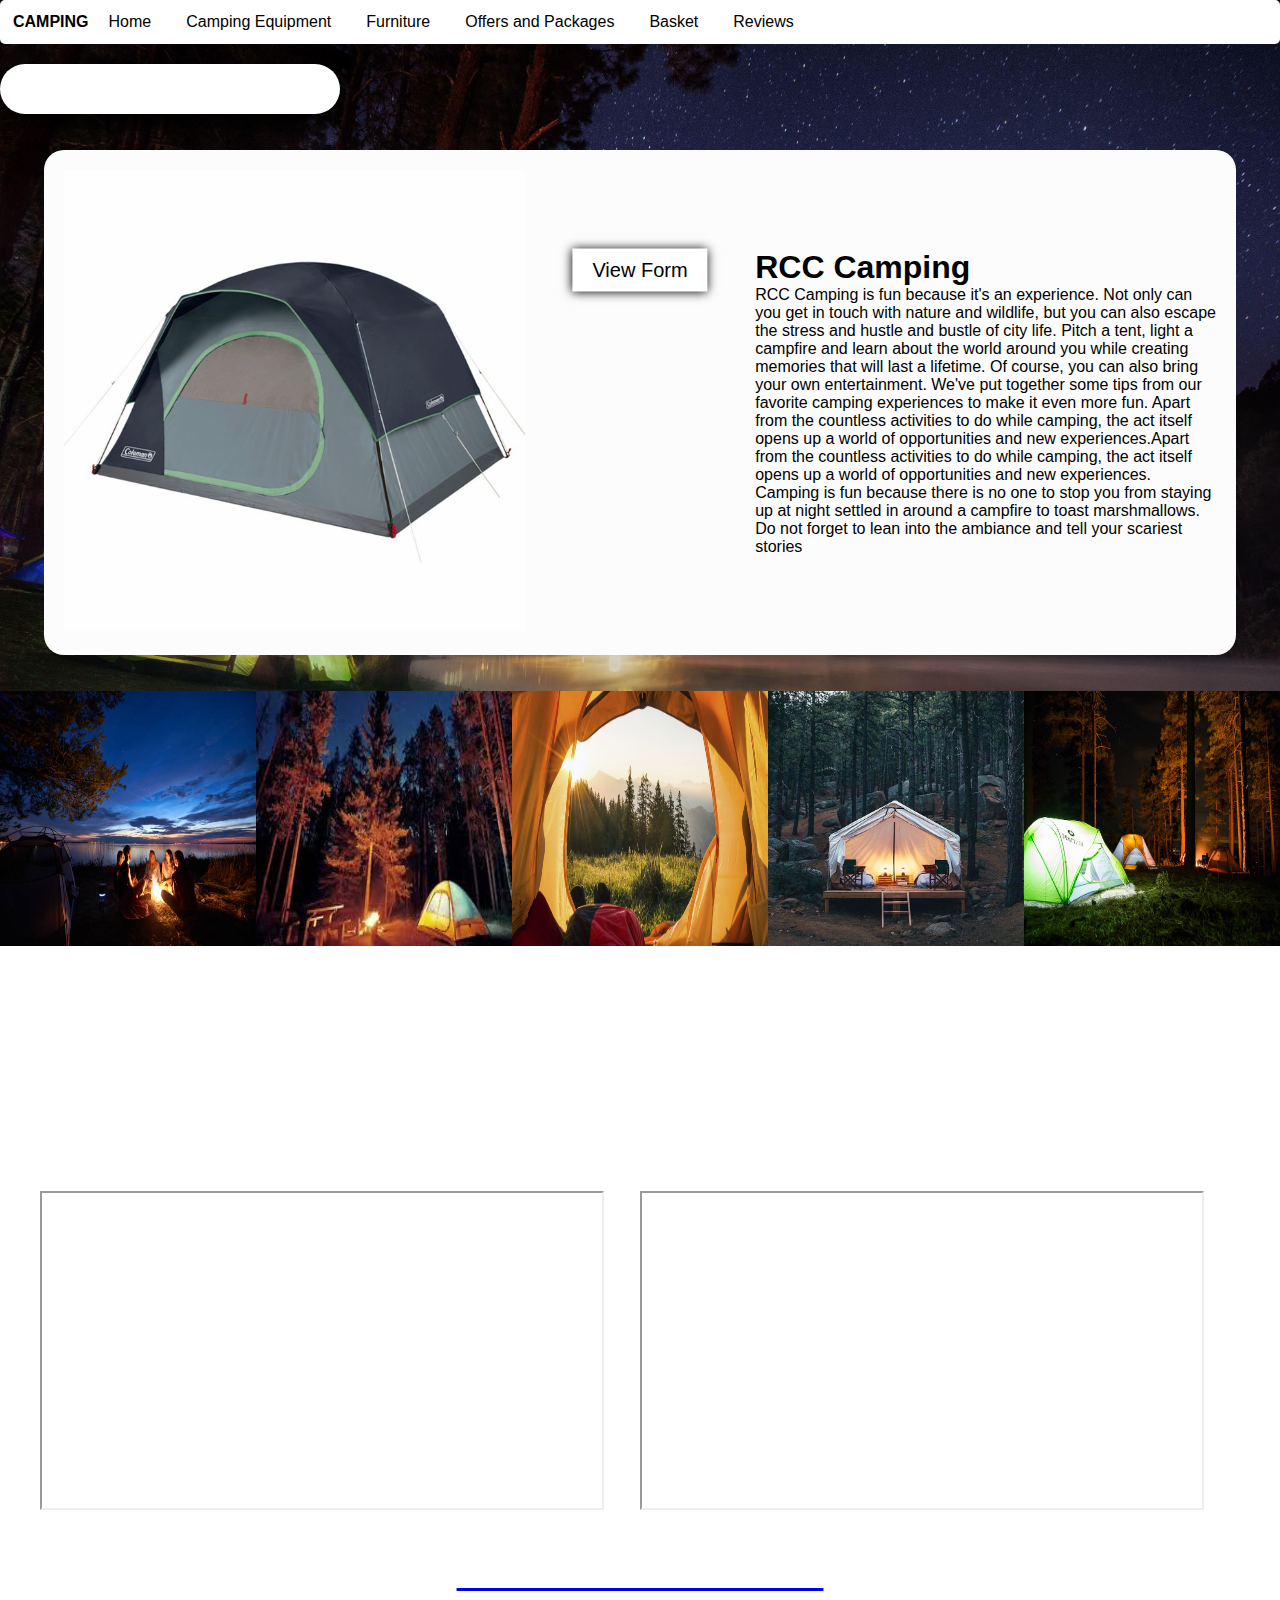
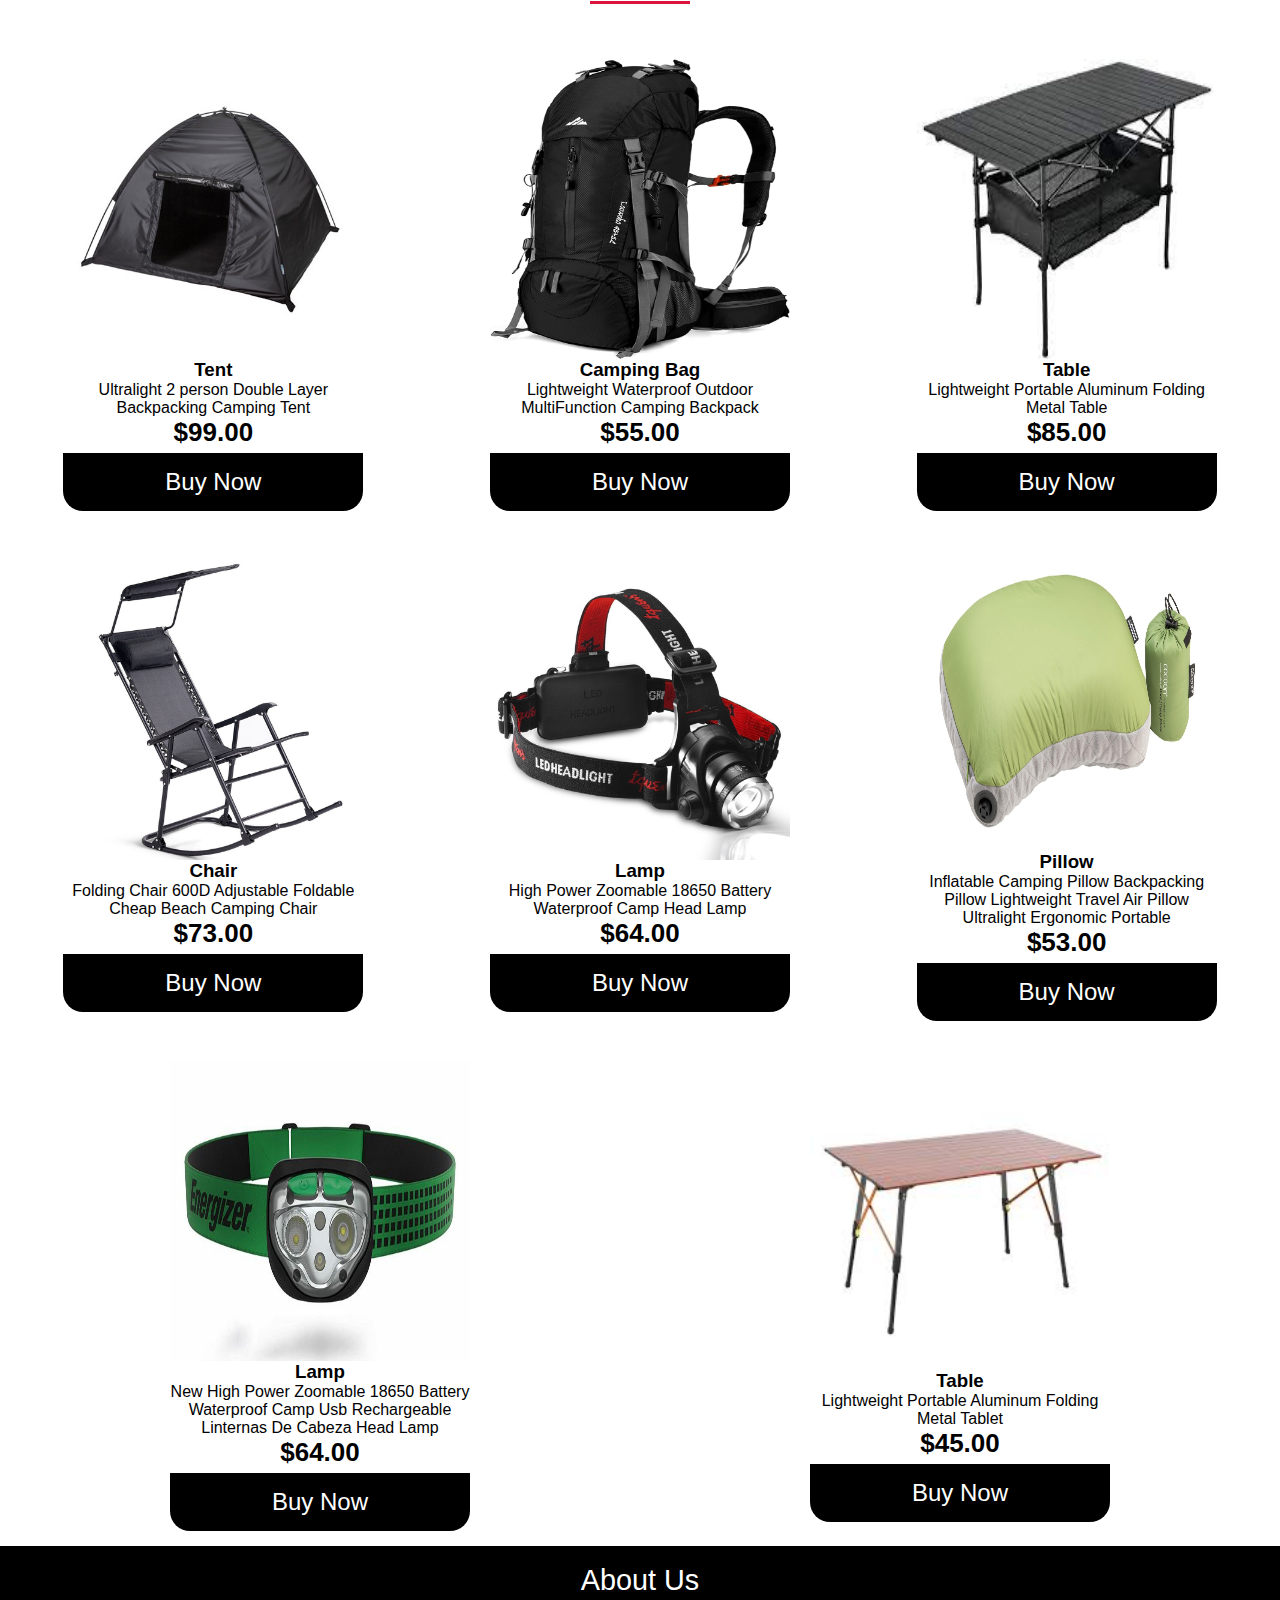
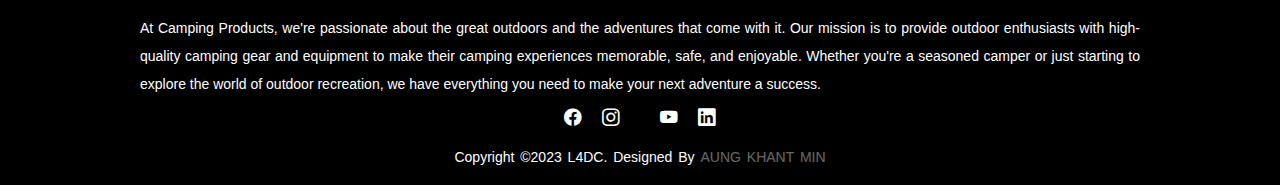
<file: index.html>
<!DOCTYPE html>
<html lang="en">
<head>
    <meta charset="UTF-8">
    <meta name="viewport" content="width=device-width, initial-scale=1.0">
    <title>Camping In RCC</title>
    <link rel="stylesheet" href="StyleA.css">
    <link rel="stylesheet" href="https://cdnjs.cloudflare.com/ajax/libs/font-awesome/6.4.2/css/all.min.css" integrity="sha512-z3gLpd7yknf1YoNbCzqRKc4qyor8gaKU1qmn+CShxbuBusANI9QpRohGBreCFkKxLhei6S9CQXFEbbKuqLg0DA==" crossorigin="anonymous" referrerpolicy="no-referrer">
    <link rel="stylesheet" href="https://cdn.jsdelivr.net/npm/bootstrap-icons@1.3.0/font/bootstrap-icons.css">
</head>
<body> 
 <div class="catalog">
    <nav>    
        <ul>
            <li><b>CAMPING</b><i class="fa-solid fa-mountain-sun"></i></li>
            <li class="links"><a href="index.html">Home</a></li>
            <li class="links"><a href="CampingEquipment.html">Camping Equipment</a></li>
            <li class="links"><a href="furniture.html">Furniture</a></li>
            <li class="links"><a href="offers.html">Offers and Packages</a></li>
            <li class="links"><a href="basket2.html">Basket</a></li>
            <li class="links"><a href="reviews.html">Reviews</a></li>
        </ul>
     </nav>
 </div> 
 <div class="box">
    <input type="text" placeholder="Search...">
    <a href="#">
        <i class="fa-solid fa-magnifying-glass fa-spin"></i>
    </a>
 </div>
<br>
<br>
<div class="row">
    <div class="img-box">
        <embed src="Image/pro.png" >
    </div>
    <div class="textbox">
        <h1>RCC Camping</h1>
        <p>RCC Camping is fun because it's an experience. Not only can you get in touch with nature and wildlife, but you can also escape the stress and hustle and bustle of city life.
            Pitch a tent, light a campfire and learn about the world around you while creating memories that will last a lifetime.
            Of course, you can also bring your own entertainment. We've put together some tips from our favorite camping experiences to make it even more fun.
            Apart from the countless activities to do while camping, the act itself opens up a world of opportunities and new experiences.Apart from the countless activities to do while camping, the act itself opens up a world of opportunities and new experiences.
            Camping is fun because there is no one to stop you from staying up at night settled in around a campfire to toast marshmallows. Do not forget to lean into the ambiance and tell your scariest stories
        </p>
    </div>
</div>
<br>
<br>
<div class="center">
    <input type="checkbox" id="show">
    <label for="show" class="show-btn">View Form</label>
    <div class="container2">
        <label for="show" class="close-btn fas fa-times"></label>
        <div class="textbox">Login Form </div>
        <form action="#">
            <div class="data">
                <label >Email or Phone</label>
                <input type="text" required>
            </div>
            <div class="data">
                <label >Password</label>
                <input type="password" required>
            </div>
            <div class="forgot-pass"><a href="#">Forgot Password?</a></div>
            <div class="btn">
                <div class="inner"></div>
                <button type="submit">LOGIN</button>
            </div>
        </form>
    </div>
</div>
<!-- Slide Show -->
 <div class="slideshow-container">

        <div class="slide">
            <img src="Image/Camping5.jpg" alt="Camping Image 1">      
            <img src="Image/Camping4.jpg" alt="Camping Image 2">      
            <img src="Image/Camping3.jpg" alt="Camping Image 3">
            <img src="Image/Camping2.jpg" alt="Camping Image 4">
            <img src="Image/Camping1.jpg" alt="Camping Image 5">
            
        </div>
 </div>
    <div class="additionalinfo">
        <div class="location">
            <div class="map">
                <iframe class="gmap_iframe" src="https://maps.google.com/maps?width=600&amp;height=400&amp;hl=en&amp;q=No.331%20KMD&amp;t=&amp;z=13&amp;ie=UTF8&amp;iwloc=B&amp;output=embed"></iframe>

            </div>
            <div class="youtube">
                <iframe src="https://www.youtube.com/embed/bzGNNPEZfWo?si=D-SSsBNQJf018LAY" title="YouTube video player"  allow="accelerometer; autoplay; clipboard-write; encrypted-media; gyroscope; picture-in-picture; web-share" allowfullscreen></iframe>
            </div>
        </div>
    </div>
    <div class="title1">
       <a href="offers.html"> <h1>FEATURE PRODUCTS</h1> </a></div>
<section class="offer">
    <div class="gallery">
        <div class="content1">
            <img src="Image/blatent.jpg" alt="camp" >
            <h3>Tent</h3>
            <p>Ultralight 2 person Double Layer Backpacking Camping Tent</p>
            <h5>$99.00</h5>
            
            <button class="buy-1">Buy Now</button>
        </div>
        <div class="content1">
            <img src="Image/bagg1.jpg" alt="camp" >
            <h3>Camping Bag</h3>
            <p>Lightweight Waterproof Outdoor MultiFunction Camping Backpack</p>
            <h5>$55.00</h5>
    
            <button class="buy-1">Buy Now</button>
    
        </div>
        <div class="content1">
            <img src="Image/roll1.jpg" alt="camp" >
            <h3>Table</h3>
            <p>Lightweight Portable Aluminum Folding Metal Table</p>
            <h5>$85.00</h5>
            
            <button class="buy-1">Buy Now</button>
        </div>
        <div class="content1">
            <img src="Image/chair1.jpg" alt="camp" >
            <h3>Chair</h3>
            <p>Folding Chair 600D Adjustable Foldable Cheap Beach Camping Chair</p>
            <h5>$73.00</h5>
         
            <button class="buy-1">Buy Now</button>
        </div>
        <div class="content1">
            <img src="Image/lamp3.jpg" alt="camp" >
            <h3>Lamp</h3>
            <p>High Power Zoomable 18650 Battery Waterproof Camp Head Lamp</p>
            <h5>$64.00</h5>
       
            <button class="buy-1">Buy Now</button>
        </div>
        <div class="content1">
            <img src="Image/pill2.jpg" alt="camp" >
            <h3>Pillow</h3>
            <p>Inflatable Camping Pillow Backpacking Pillow Lightweight Travel Air Pillow Ultralight Ergonomic Portable</p>
            <h5>$53.00</h5>
       
            <button class="buy-1">Buy Now</button>
        </div>
        <div class="content1">
            <img src="Image/lamp2.jpg" alt="camp" >
            <h3>Lamp</h3>
            <p>New High Power Zoomable 18650 Battery Waterproof Camp Usb Rechargeable Linternas De Cabeza Head Lamp</p>
            <h5>$64.00</h5>
       
            <button class="buy-1">Buy Now</button>
        </div>
        <div class="content1">
            <img src="Image/table2.jpg" alt="camp">
            <h3>Table</h3>
            <p>Lightweight Portable Aluminum Folding Metal Tablet</p>
            <h5>$45.00</h5>
       
           
            <button class="buy-1">Buy Now</button>
        
        </div>
    
    </div>
</section>
    
<footer>
     <div class="footer-content">
        <h5>About Us</h5>
        <p>At Camping Products, we're passionate about the great outdoors and the adventures that come with it. Our mission is to provide outdoor enthusiasts with high-quality camping gear and equipment to make their camping experiences memorable, safe, and enjoyable. Whether you're a seasoned camper or just starting to explore the world of outdoor recreation, we have everything you need to make your next adventure a success.</p>
            <ul class="socials">
                <li><a href="https://www.facebook.com/login"><i class="bi bi-facebook"></i></a></li>
                <li><a href="https://www.instagram.com/accounts/login"><i class="bi bi-instagram"></i></a></li>
                <li><a href="https://twitter.com/login"><i class="fa-brands fa-x-twitter"></i></a></li>
                <li><a href="https://www.youtube.com/"><i class="bi bi-youtube"></i></a></li>
                <li><a href="https://www.linkedin.com/login"><i class="bi bi-linkedin"></i></a></li>
            </ul>
        </div>
        <div class="footer-buttom">
            <p>copyright &copy;2023 L4DC. designed by <span>Aung Khant Min</span></p>
        </div>
</footer>

</body>

</html>
</file>
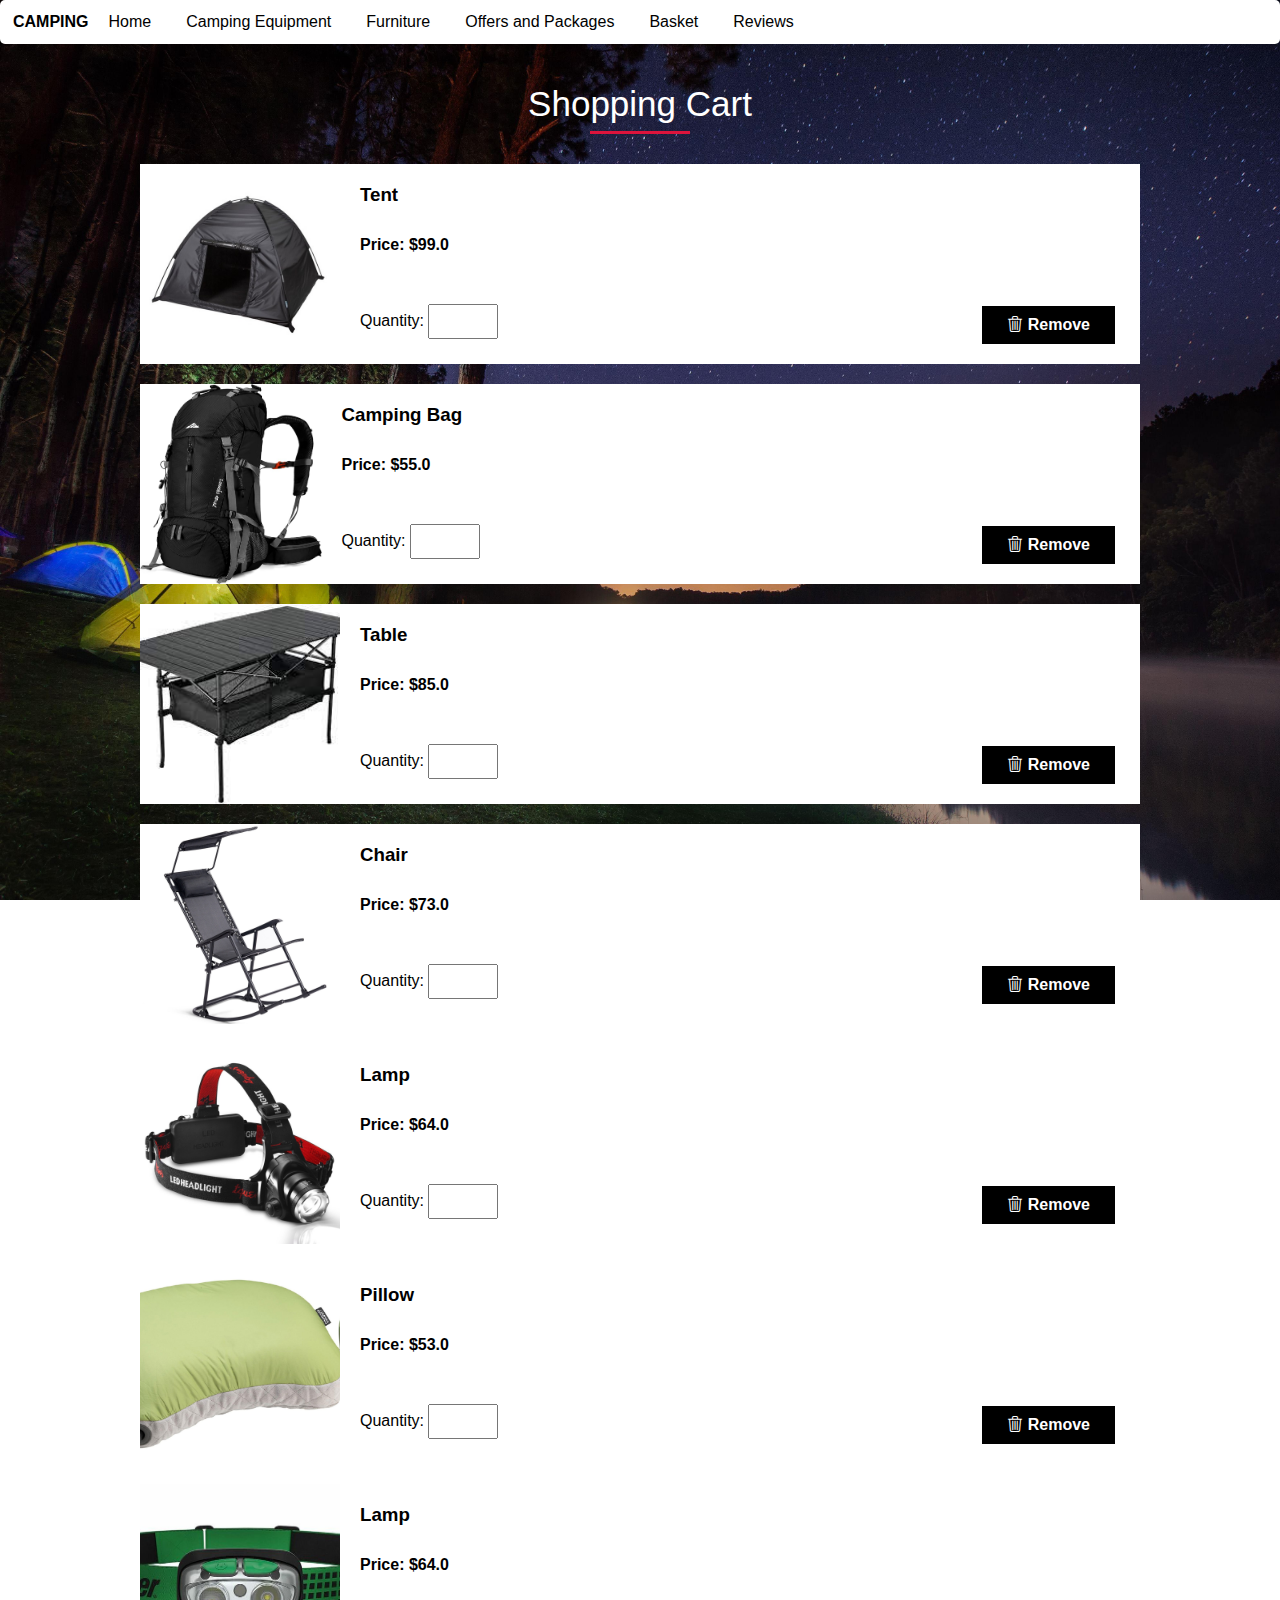
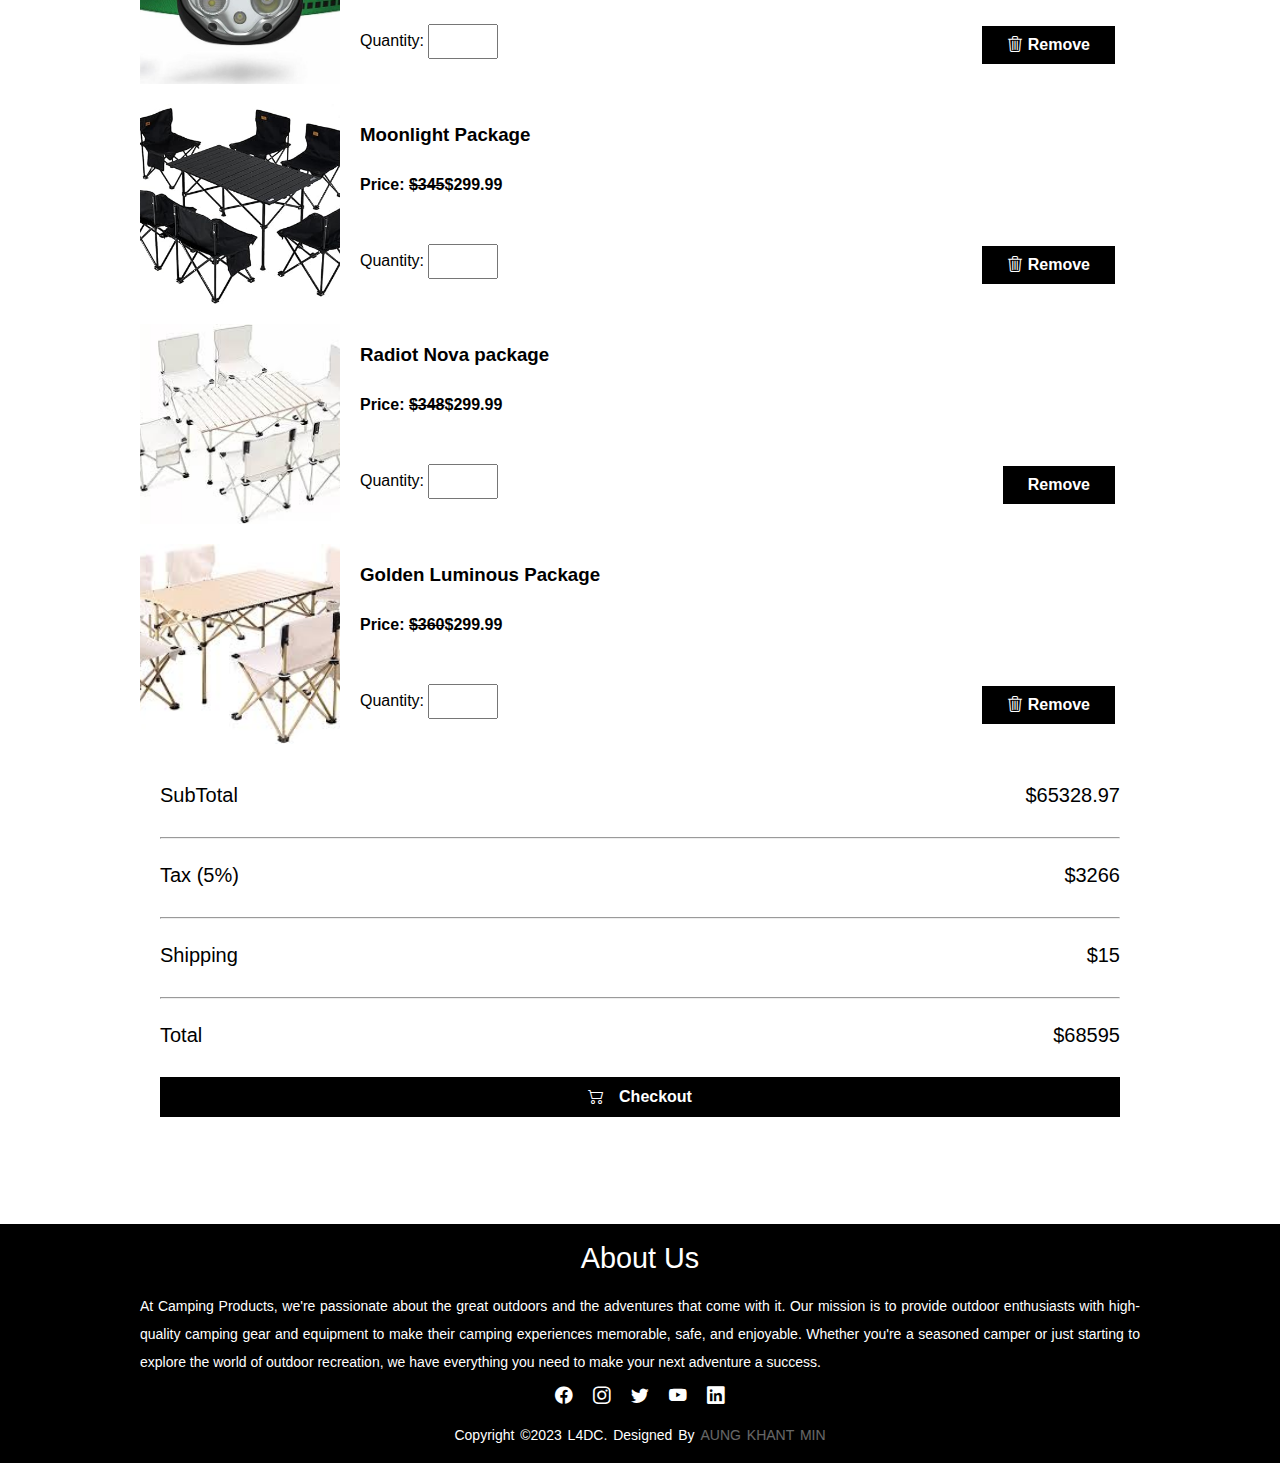
<file: basket2.html>
<!DOCTYPE html>
<html lang="en">
<head>
    <meta charset="UTF-8">
    <meta name="viewport" content="width=device-width, initial-scale=1.0">
    <title>Camping In RCC</title>
    <link rel="stylesheet" href="StyleA.css">
    <link rel="stylesheet" href="https://cdnjs.cloudflare.com/ajax/libs/font-awesome/6.4.2/css/all.min.css" integrity="sha512-z3gLpd7yknf1YoNbCzqRKc4qyor8gaKU1qmn+CShxbuBusANI9QpRohGBreCFkKxLhei6S9CQXFEbbKuqLg0DA==" crossorigin="anonymous" referrerpolicy="no-referrer">
    <link rel="stylesheet" href="https://cdn.jsdelivr.net/npm/bootstrap-icons@1.3.0/font/bootstrap-icons.css">
</head>
<body> 
<div class="catalog">
    <nav>
        <ul>
            <li><b>CAMPING</b><i class="fa-solid fa-mountain-sun"></i></li>
            <li class="links"><a href="index.html">Home</a></li>
            <li class="links"><a href="CampingEquipment.html">Camping Equipment</a></li>
            <li class="links"><a href="furniture.html">Furniture</a></li>
            <li class="links"><a href="offers.html">Offers and Packages</a></li>
            <li class="links"><a href="basket2.html">Basket</a></li>
            <li class="links"><a href="reviews.html">Reviews</a></li>
        </ul>
     </nav>
</div> 
<section class="wrapper1">
<div class="wrapper">
    <h1>Shopping Cart</h1>
    <div class="project">
        <div class="shop">
            <div class="shop-box">
                <img src="Image/blatent.jpg">
                <div class="content2">
                    <h3>Tent</h3>
                    <h4>Price: $99.0</h4>
                    <p class="unit">Quantity: <input type="value=2"></p>
                    <p class="btn-area">
                        <i class="bi bi-trash3"></i>
                        <span class="btn2">Remove</span>
                    </p>
                </div>
            </div>
            <div class="shop-box">
                <img src="Image/bagg1.jpg">
                <div class="content2">
                    <h3>Camping Bag</h3>
                    <h4>Price: $55.0</h4>
                    <p class="unit">Quantity: <input type="value=2"></p>
                    <p class="btn-area">
                        <i class="bi bi-trash3"></i>
                        <span class="btn2">Remove</span>
                    </p>
                </div>
            </div>
            <div class="shop-box">
                <img src="Image/roll1.jpg">
                <div class="content2">
                    <h3>Table</h3>
                    <h4>Price: $85.0</h4>
                    <p class="unit">Quantity: <input type="value=2"></p>
                    <p class="btn-area">
                        <i class="bi bi-trash3"></i>
                        <span class="btn2">Remove</span>
                    </p>
                </div>
            </div>
            <div class="shop-box">
                <img src="Image/chair1.jpg">
                <div class="content2">
                    <h3>Chair</h3>
                    <h4>Price: $73.0</h4>
                    <p class="unit">Quantity: <input type="value=2"></p>
                    <p class="btn-area">
                        <i class="bi bi-trash3"></i>
                        <span class="btn2">Remove</span>
                    </p>
                </div>
            </div>
            <div class="shop-box">
                <img src="Image/lamp3.jpg">
                <div class="content2">
                    <h3>Lamp</h3>
                    <h4>Price: $64.0</h4>
                    <p class="unit">Quantity: <input type="value=2"></p>
                    <p class="btn-area">
                        <i class="bi bi-trash3"></i>
                        <span class="btn2">Remove</span>
                    </p>
                </div>
            </div>
            <div class="shop-box">
                <img src="Image/pill2.jpg">
                <div class="content2">
                    <h3>Pillow</h3>
                    <h4>Price: $53.0</h4>
                    <p class="unit">Quantity: <input type="value=2"></p>
                    <p class="btn-area">
                        <i class="bi bi-trash3"></i>
                        <span class="btn2">Remove</span>
                    </p>
                </div>
            </div>
            <div class="shop-box">
                <img src="Image/lamp2.jpg">
                <div class="content2">
                    <h3>Lamp</h3>
                    <h4>Price: $64.0</h4>
                    <p class="unit">Quantity: <input type="value=2"></p>
                    <p class="btn-area">
                        <i class="bi bi-trash3"></i>
                        <span class="btn2">Remove</span>
                    </p>
                </div>
            </div>
            <div class="shop-box">
                <img src="Image/1setchair.jpg">
                <div class="content2">
                    <h3>Moonlight Package</h3>
                    <h4>Price: <s>$345</s>$299.99</h4>
                    <p class="unit">Quantity: <input type="value=2"></p>
                    <p class="btn-area">
                        <i class="bi bi-trash3"></i>
                        <span class="btn2">Remove</span>
                    </p>
                </div>
            </div>
            <div class="shop-box">
                <img src="Image/1setchair1.jpg">
                <div class="content2">
                    <h3>Radiot Nova package</h3>
                    <h4>Price: <s>$348</s>$299.99</h4>
                    <p class="unit">Quantity: <input type="value=2"></p>
                    <p class="btn-area">
                        <span class="btn2">Remove</span>
                    </p>
                </div>
            </div>
            <div class="shop-box">
                <img src="Image/1setchair3.jpg">
                <div class="content2">
                    <h3>Golden Luminous Package</h3>
                    <h4>Price: <s>$360</s>$299.99</h4>
                    <p class="unit">Quantity: <input type="value=2"></p>
                    <p class="btn-area">
                        <i class="bi bi-trash3"></i>
                        <span class="btn2">Remove</span>
                    </p>
                </div>
            </div>
            <div class="right-bar">
                <p><span>SubTotal</span><span>$65328.97</span></p>
                <hr>
                <p><span>Tax (5%)</span><span>$3266</span></p>
                <hr>
                <p><span>Shipping</span><span>$15</span></p>
                <hr>
                <p><span>Total</span><span>$68595</span></p>

            <div class="paybox"></div>
                <a href="#center2"><i class="bi bi-cart2"></i>Checkout</a>
            </div>
            <div class="popup" id="center2">
                <div class="content">
                    <a href="#close" class="close-btn">
                        <i class="bi bi-x"></i>
                    </a>
                    <div class="header"><h2>Payment Details</h2></div>
                    <div class="data">
                        <label for="name">Name</label>
                        <input type="text" placeholder="Enter Your Name" required>
                    </div>
                    <div class="data">
                        <label for="card number">Card Number</label>
                        <input type="text" placeholder="xxx xxx xxx" required>
                    </div>
                    <div class="data">
                        <label for="expiration">Card Expiration</label>
                        <input type="text" placeholder="MM / YY" required>
                    </div>
                    <div class="data">
                        <label for="code">Postal Code</label>
                        <input type="text" placeholder="12345" required>
                    </div>
                    <div class="btn">
                        <div class="inner"></div>
                        <button type="submit">Submit Payment<i class="bi bi-credit-card-fill"></i></button>
                </div>
                
            </div>
        </div>
    </div>
</div>
</section>




<footer>
    <div class="footer-content">
        <h5>About Us</h5>
        <p>At Camping Products, we're passionate about the great outdoors and the adventures that come with it. Our mission is to provide outdoor enthusiasts with high-quality camping gear and equipment to make their camping experiences memorable, safe, and enjoyable. Whether you're a seasoned camper or just starting to explore the world of outdoor recreation, we have everything you need to make your next adventure a success.</p>
            <ul class="socials">
            <li><a href="https://www.facebook.com/login"><i class="bi bi-facebook"></i></a></li>
            <li><a href="https://www.instagram.com/accounts/login"><i class="bi bi-instagram"></i></a></li>
            <li><a href="https://twitter.com/login"><i class="bi bi-twitter"></i></a></li>
            <li><a href="https://www.youtube.com/"><i class="bi bi-youtube"></i></a></li>
            <li><a href="https://www.linkedin.com/login"><i class="bi bi-linkedin"></i></a></li>
        </ul>
    </div>
    <div class="footer-buttom">
        <p>copyright &copy;2023 L4DC. designed by <span>Aung Khant Min</span></p>
    </div>
</footer>
</body>
</html>
</file>
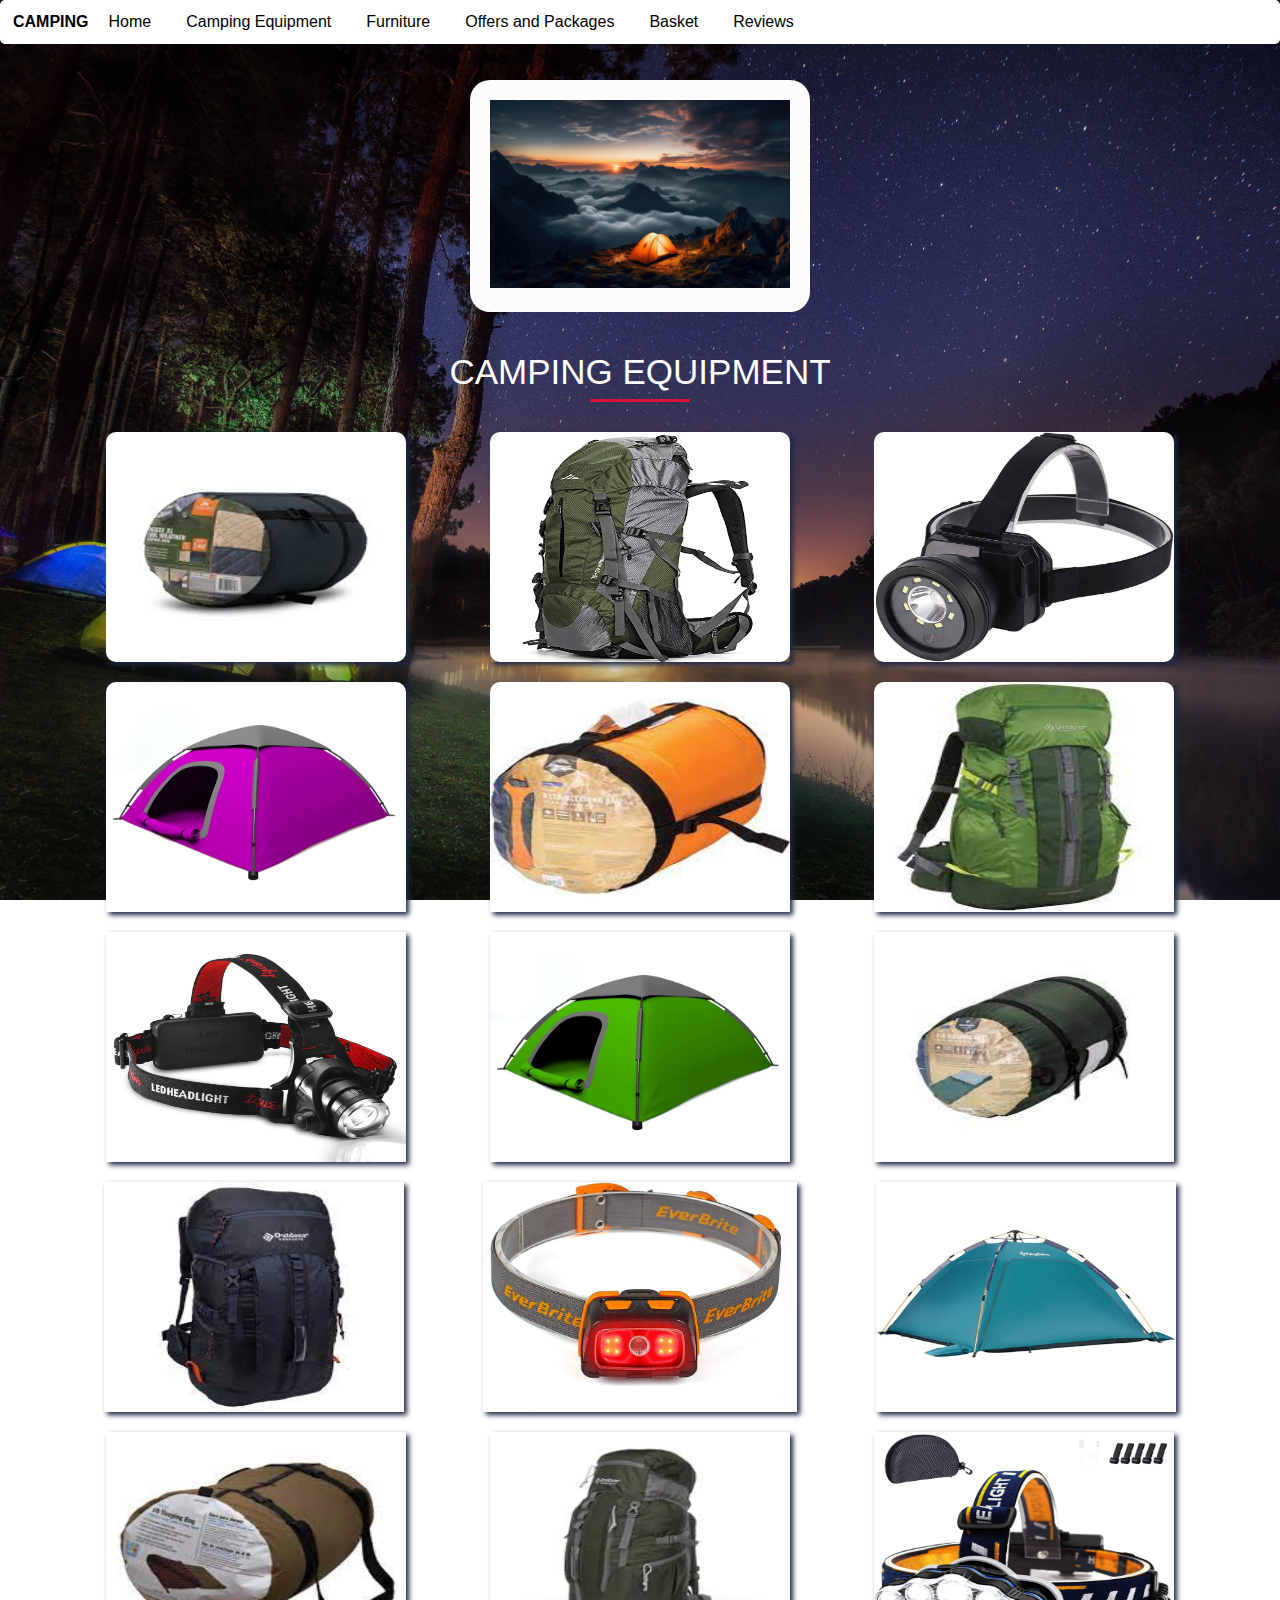
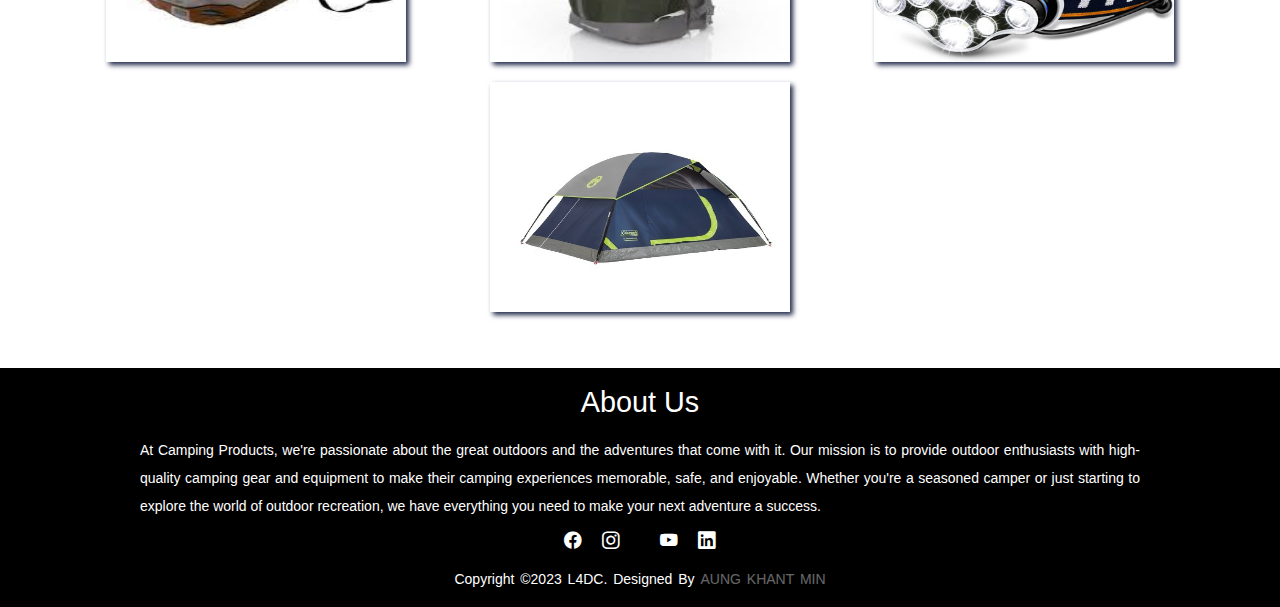
<file: CampingEquipment.html>
<!DOCTYPE html>
<html lang="en">
<head>
    <meta charset="UTF-8">
    <meta name="viewport" content="width=device-width, initial-scale=1.0">
    <title>Camping In RCC</title>
    <link rel="stylesheet" href="StyleA.css">
    <link rel="stylesheet" href="https://cdnjs.cloudflare.com/ajax/libs/font-awesome/6.4.2/css/all.min.css" integrity="sha512-z3gLpd7yknf1YoNbCzqRKc4qyor8gaKU1qmn+CShxbuBusANI9QpRohGBreCFkKxLhei6S9CQXFEbbKuqLg0DA==" crossorigin="anonymous" referrerpolicy="no-referrer" >
    <link rel="stylesheet" href="https://cdn.jsdelivr.net/npm/bootstrap-icons@1.3.0/font/bootstrap-icons.css">
</head>
<body> 
<div class="catalog">
    <nav>    
        <ul>
            <li><b>CAMPING</b><i class="fa-solid fa-mountain-sun"></i></li>
            <li class="links"><a href="index.html">Home</a></li>
            <li class="links"><a href="CampingEquipment.html">Camping Equipment</a></li>
            <li class="links"><a href="furniture.html">Furniture</a></li>
            <li class="links"><a href="offers.html">Offers and Packages</a></li>
            <li class="links"><a href="basket2.html">Basket</a></li>
            <li class="links"><a href="reviews.html">Reviews</a></li>
        </ul>
     </nav>
</div> 
<br>
<br>
<div class="emb">
    <div class="img-box">
        <embed src="Image/4k.jpg" >
    </div>

</div>
<section class="jackimg">
 
    <div class="container99">
     <h1>CAMPING EQUIPMENT</h1>

<a href="offers.html">
   <div class="photo-gallery">
    <div class="pic tents">
        <img src="Image/bb1.jpg">
    </div>
    <div class="pic bags">
        <img src="Image/aa1.jpeg">
            <div texting></div>
    </div>
    <div class="pic pills">
        <img src="Image/lamp1.jpg">
            <div texting></div>
    </div>
    <div class="pic headlamps">
        <img src="Image/tt2.jpg">
            <div texting></div>
    </div>

    <div class="pic tents">
        <img src="Image/bb2.jpg">
            <div texting></div>
    </div>
    <div class="pic bags">
        <img src="Image/aa2.jpg">
            <div texting></div>
    </div>
    <div class="pic pills">
        <img src="Image/lamp3.jpg">
            <div texting></div>
    </div>
    <div class="pic headlamps">
        <img src="Image/tt1.jpg">
            <div texting></div>
    </div>

    <div class="pic tents">
        <img src="Image/bb3.jpg">
            <div texting></div>
    </div>
    <div class="pic bags">
        <img src="Image/aa3.jpg">
            <div texting></div>
    </div>
    <div class="pic pills">
        <img src="Image/lamp44.jpg">
            <div texting></div>
    </div>
    <div class="pic headlamps">
        <img src="Image/tt3.jpg">
            <div texting></div>
    </div>

    <div class="pic tents">
        <img src="Image/bb4.jpg">
            <div texting></div>
    </div>
    <div class="pic bags">
        <img src="Image/aa4.jpg">
            <div texting></div>
    </div>
    <div class="pic pills">
        <img src="Image/lamp4.jpg">
            <div texting></div>
    </div>
    <div class="pic headlamps">
        <img src="Image/tt4.jpg">
            <div texting></div>
    </div>
</div>
    </a>




   </div>
</section>




<br>
<br>


<footer>
    <div class="footer-content">
        <h5>About Us</h5>
        <p>At Camping Products, we're passionate about the great outdoors and the adventures that come with it. Our mission is to provide outdoor enthusiasts with high-quality camping gear and equipment to make their camping experiences memorable, safe, and enjoyable. Whether you're a seasoned camper or just starting to explore the world of outdoor recreation, we have everything you need to make your next adventure a success.</p>
        <ul class="socials">
            <li><a href="https://www.facebook.com/login"><i class="bi bi-facebook"></i></a></li>
            <li><a href="https://www.instagram.com/accounts/login"><i class="bi bi-instagram"></i></a></li>
            <li><a href="https://twitter.com/login"><i class="fa-brands fa-x-twitter"></i></a></li>
            <li><a href="https://www.youtube.com/"><i class="bi bi-youtube"></i></a></li>
            <li><a href="https://www.linkedin.com/login"><i class="bi bi-linkedin"></i></a></li>
        </ul>
    </div>
    <div class="footer-buttom">
        <p>copyright &copy;2023 L4DC. designed by <span>Aung Khant Min</span></p>
    </div>
</footer>
</body>
</html>
</file>
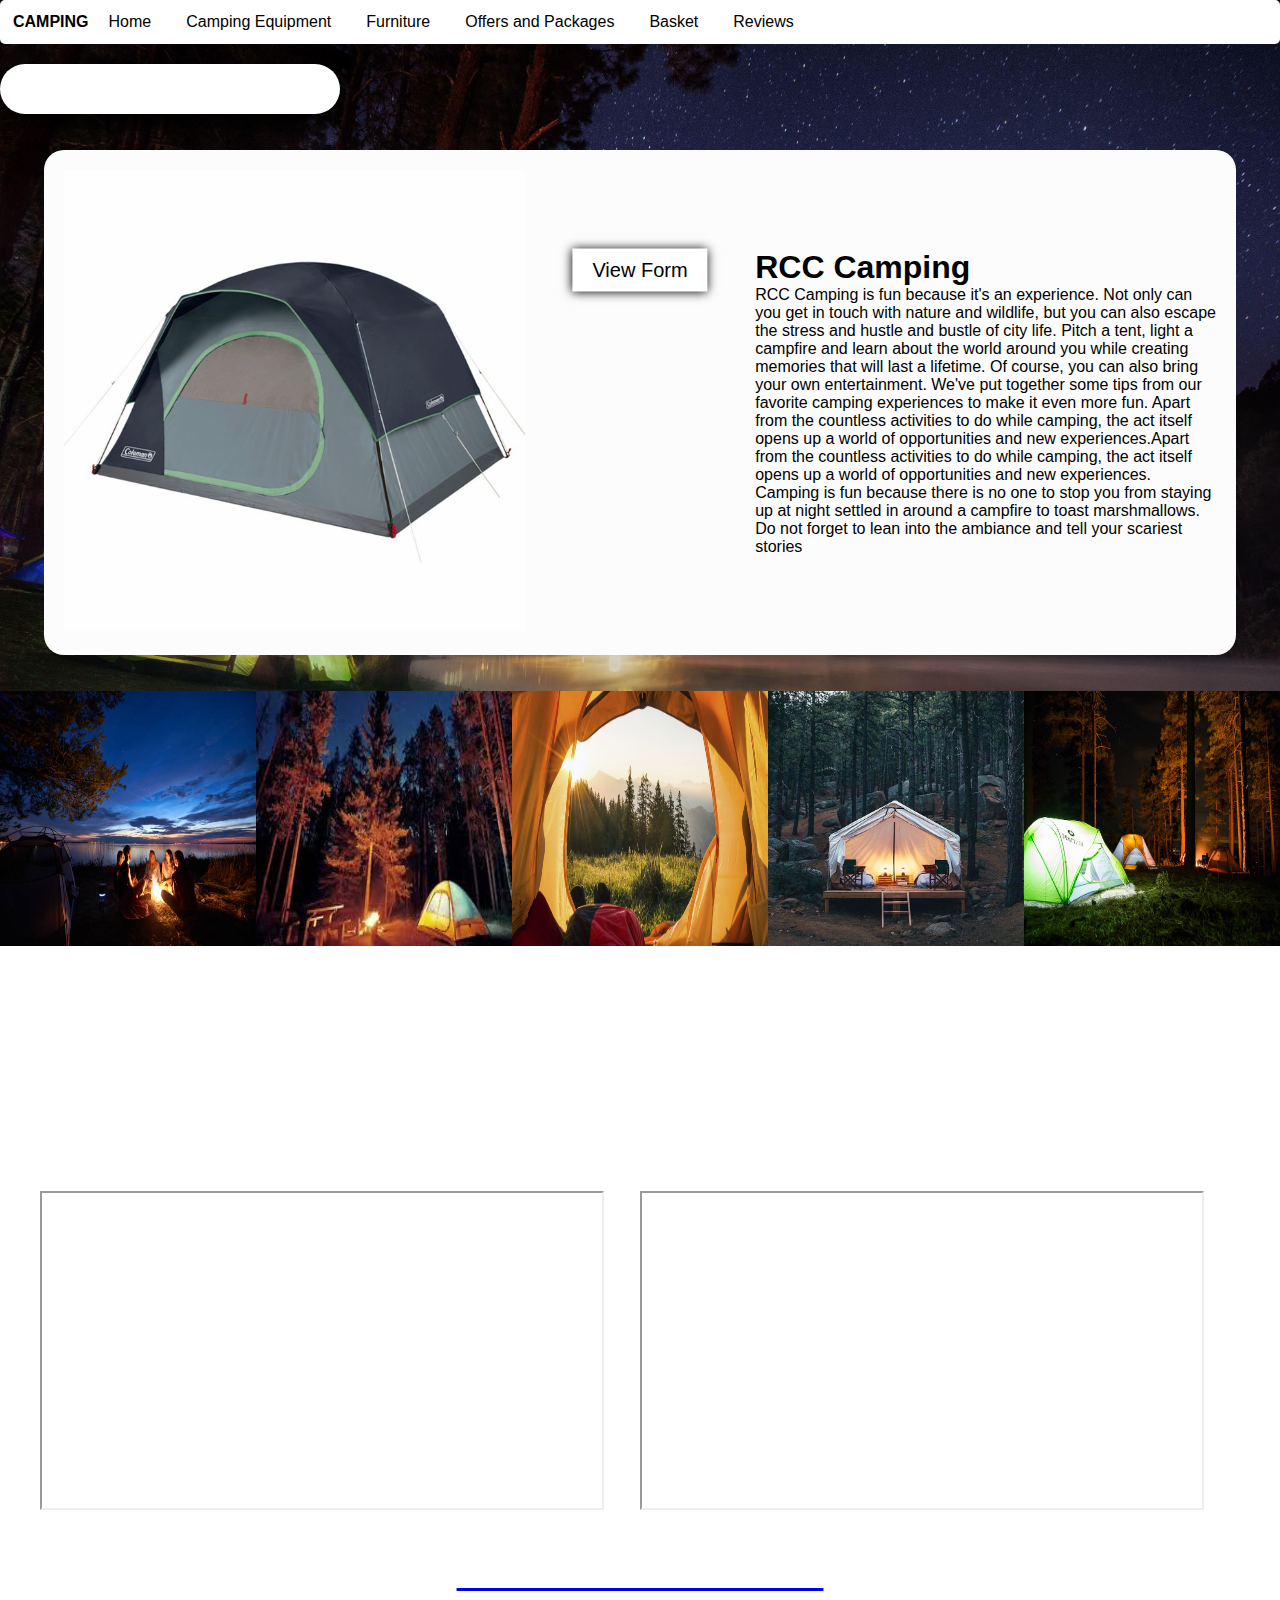
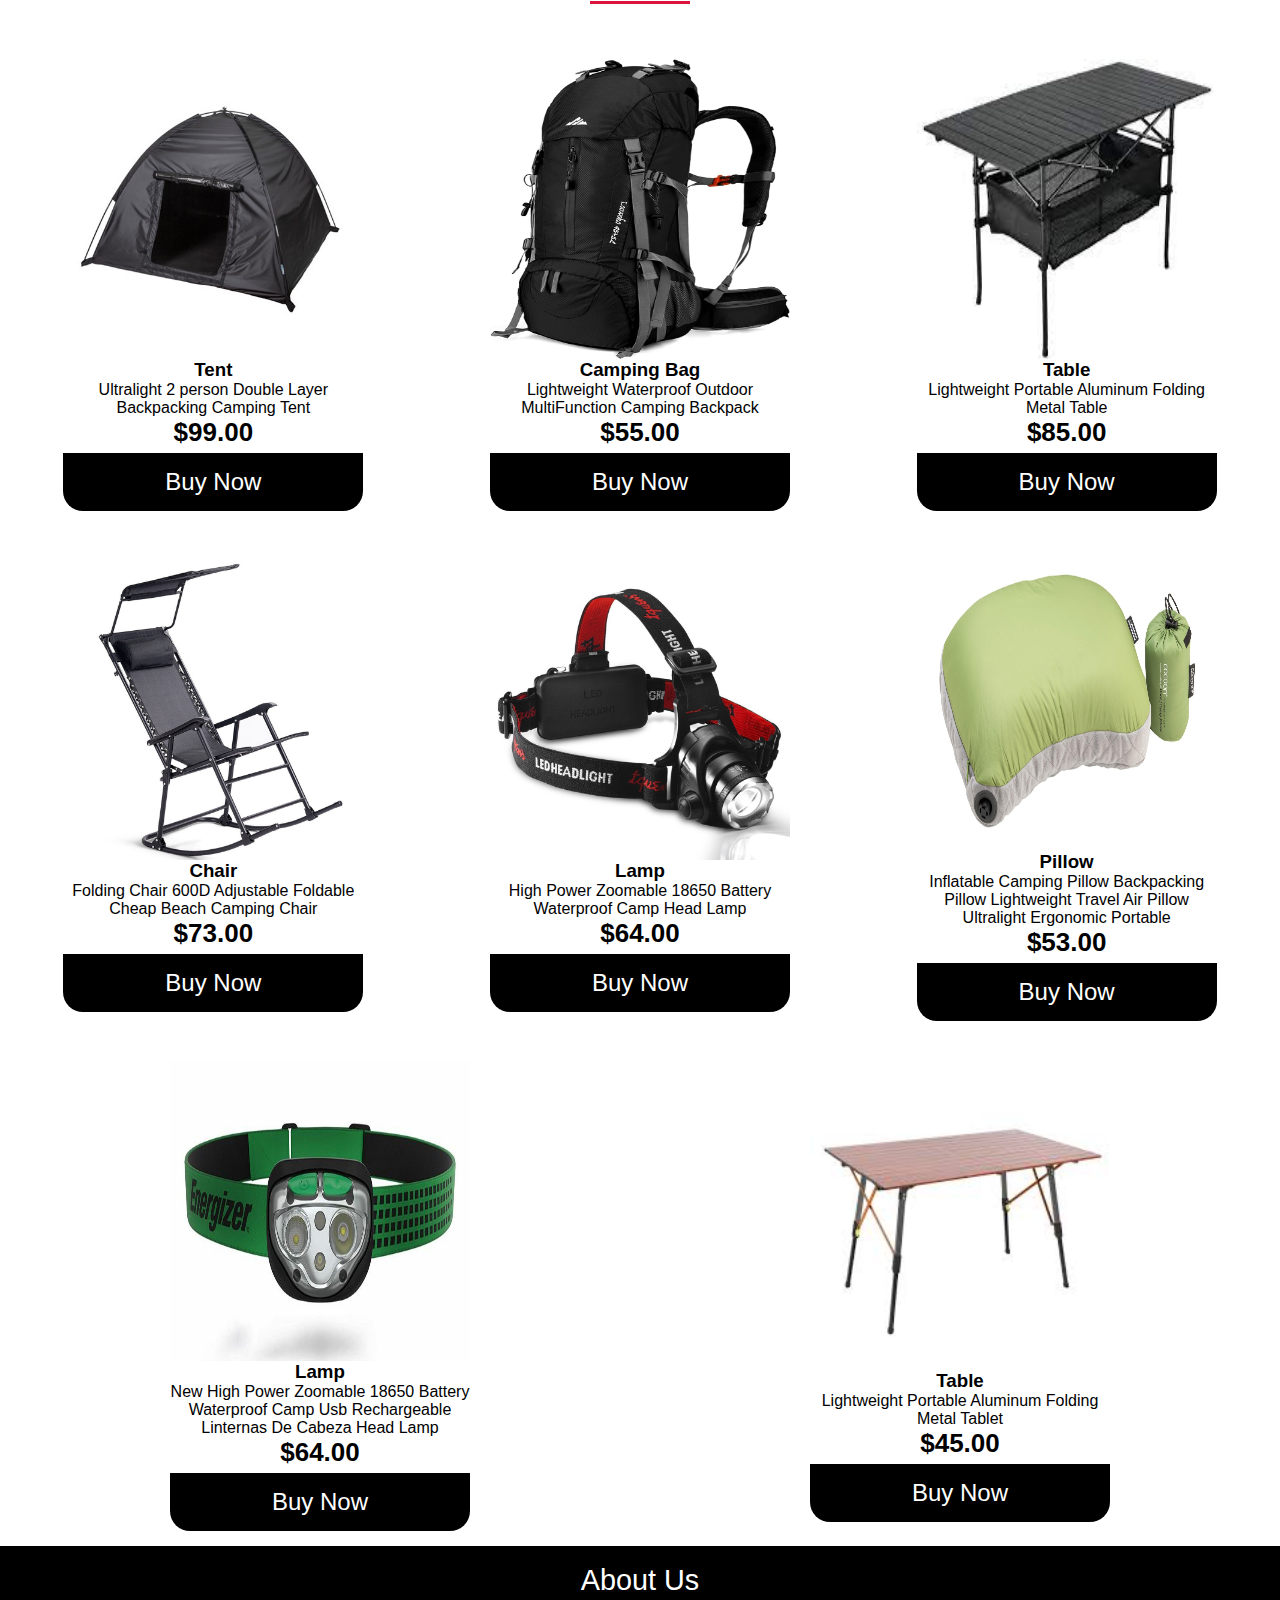
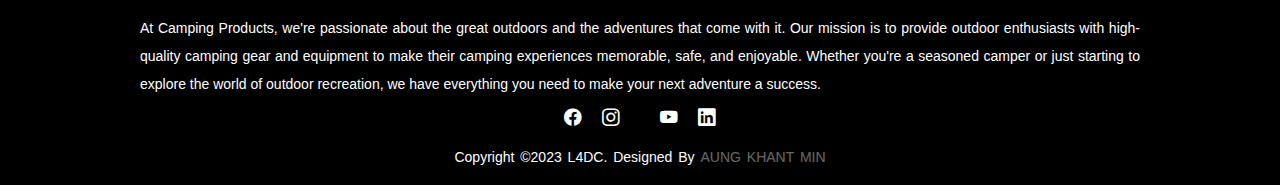
<file: Home.html>
<!DOCTYPE html>
<html lang="en">
<head>
    <meta charset="UTF-8">
    <meta name="viewport" content="width=device-width, initial-scale=1.0">
    <title>Camping In RCC</title>
    <link rel="stylesheet" href="StyleA.css">
    <link rel="stylesheet" href="https://cdnjs.cloudflare.com/ajax/libs/font-awesome/6.4.2/css/all.min.css" integrity="sha512-z3gLpd7yknf1YoNbCzqRKc4qyor8gaKU1qmn+CShxbuBusANI9QpRohGBreCFkKxLhei6S9CQXFEbbKuqLg0DA==" crossorigin="anonymous" referrerpolicy="no-referrer">
    <link rel="stylesheet" href="https://cdn.jsdelivr.net/npm/bootstrap-icons@1.3.0/font/bootstrap-icons.css">
</head>
<body> 
 <div class="catalog">
    <nav>

    <ul>
        <li><b>CAMPING</b><i class="fa-solid fa-mountain-sun"></i></li>
        <li class="links"><a href="home.html">Home</a></li>
        <li class="links"><a href="CampingEquipment.html">Camping Equipment</a></li>
        <li class="links"><a href="furniture.html">Furniture</a></li>
        <li class="links"><a href="offers.html">Offers and Packages</a></li>
        <li class="links"><a href="basket2.html">Basket</a></li>
        <li class="links"><a href="reviews.html">Reviews</a></li>
    </ul>
 </nav>
 </div> 
 <div class="box">
    <input type="text" placeholder="Search...">
    <a href="#">
        <i class="fa-solid fa-magnifying-glass fa-spin"></i>
    </a>
 </div>
<br>
<br>
<div class="row">
    <div class="img-box">
        <embed src="Image/pro.png" >
    </div>
    <div class="textbox">
        <h1>RCC Camping</h1>
        <p>RCC Camping is fun because it's an experience. Not only can you get in touch with nature and wildlife, but you can also escape the stress and hustle and bustle of city life.
            Pitch a tent, light a campfire and learn about the world around you while creating memories that will last a lifetime.
            Of course, you can also bring your own entertainment. We've put together some tips from our favorite camping experiences to make it even more fun.
            Apart from the countless activities to do while camping, the act itself opens up a world of opportunities and new experiences.Apart from the countless activities to do while camping, the act itself opens up a world of opportunities and new experiences.
            Camping is fun because there is no one to stop you from staying up at night settled in around a campfire to toast marshmallows. Do not forget to lean into the ambiance and tell your scariest stories
        </p>
    </div>
</div>
<br>
<br>
<div class="center">
    <input type="checkbox" id="show">
    <label for="show" class="show-btn">View Form</label>
    <div class="container2">
        <label for="show" class="close-btn fas fa-times"></label>
        <div class="textbox">Login Form </div>
        <form action="#">
            <div class="data">
                <label >Email or Phone</label>
                <input type="text" required>
            </div>
            <div class="data">
                <label >Password</label>
                <input type="password" required>
            </div>
            <div class="forgot-pass"><a href="#">Forgot Password?</a></div>
            <div class="btn">
                <div class="inner"></div>
                <button type="submit">LOGIN</button>
            </div>
        </form>
    </div>
</div>
<!-- Slide Show -->
 <div class="slideshow-container">

        <div class="slide">
            <img src="Image/Camping5.jpg" alt="Camping Image 1">      
            <img src="Image/Camping4.jpg" alt="Camping Image 2">      
            <img src="Image/Camping3.jpg" alt="Camping Image 3">
            <img src="Image/Camping2.jpg" alt="Camping Image 4">
            <img src="Image/Camping1.jpg" alt="Camping Image 5">
            
        </div>
 </div>
    <div class="additionalinfo">
        <div class="location">
            <div class="map">
                <iframe class="gmap_iframe" src="https://maps.google.com/maps?width=600&amp;height=400&amp;hl=en&amp;q=No.331%20KMD&amp;t=&amp;z=13&amp;ie=UTF8&amp;iwloc=B&amp;output=embed"></iframe>

            </div>
            <div class="youtube">
                <iframe src="https://www.youtube.com/embed/bzGNNPEZfWo?si=D-SSsBNQJf018LAY" title="YouTube video player"  allow="accelerometer; autoplay; clipboard-write; encrypted-media; gyroscope; picture-in-picture; web-share" allowfullscreen></iframe>
            </div>
        </div>
    </div>
    <div class="title1">
       <a href="offers.html"> <h1>FEATURE PRODUCTS</h1> </a></div>
<section class="offer">
    <div class="gallery">
        <div class="content1">
            <img src="Image/blatent.jpg" alt="camp" >
            <h3>Tent</h3>
            <p>Ultralight 2 person Double Layer Backpacking Camping Tent</p>
            <h5>$99.00</h5>
            
            <button class="buy-1">Buy Now</button>
        </div>
        <div class="content1">
            <img src="Image/bagg1.jpg" alt="camp" >
            <h3>Camping Bag</h3>
            <p>Lightweight Waterproof Outdoor MultiFunction Camping Backpack</p>
            <h5>$55.00</h5>
    
            <button class="buy-1">Buy Now</button>
    
        </div>
        <div class="content1">
            <img src="Image/roll1.jpg" alt="camp" >
            <h3>Table</h3>
            <p>Lightweight Portable Aluminum Folding Metal Table</p>
            <h5>$85.00</h5>
            
            <button class="buy-1">Buy Now</button>
        </div>
        <div class="content1">
            <img src="Image/chair1.jpg" alt="camp" >
            <h3>Chair</h3>
            <p>Folding Chair 600D Adjustable Foldable Cheap Beach Camping Chair</p>
            <h5>$73.00</h5>
         
            <button class="buy-1">Buy Now</button>
        </div>
        <div class="content1">
            <img src="Image/lamp3.jpg" alt="camp" >
            <h3>Lamp</h3>
            <p>High Power Zoomable 18650 Battery Waterproof Camp Head Lamp</p>
            <h5>$64.00</h5>
       
            <button class="buy-1">Buy Now</button>
        </div>
        <div class="content1">
            <img src="Image/pill2.jpg" alt="camp" >
            <h3>Pillow</h3>
            <p>Inflatable Camping Pillow Backpacking Pillow Lightweight Travel Air Pillow Ultralight Ergonomic Portable</p>
            <h5>$53.00</h5>
       
            <button class="buy-1">Buy Now</button>
        </div>
        <div class="content1">
            <img src="Image/lamp2.jpg" alt="camp" >
            <h3>Lamp</h3>
            <p>New High Power Zoomable 18650 Battery Waterproof Camp Usb Rechargeable Linternas De Cabeza Head Lamp</p>
            <h5>$64.00</h5>
       
            <button class="buy-1">Buy Now</button>
        </div>
        <div class="content1">
            <img src="Image/table2.jpg" alt="camp">
            <h3>Table</h3>
            <p>Lightweight Portable Aluminum Folding Metal Tablet</p>
            <h5>$45.00</h5>
       
           
            <button class="buy-1">Buy Now</button>
        
        </div>
    
    </div>
</section>
    
<footer>
     <div class="footer-content">
        <h5>About Us</h5>
        <p>At Camping Products, we're passionate about the great outdoors and the adventures that come with it. Our mission is to provide outdoor enthusiasts with high-quality camping gear and equipment to make their camping experiences memorable, safe, and enjoyable. Whether you're a seasoned camper or just starting to explore the world of outdoor recreation, we have everything you need to make your next adventure a success.</p>
            <ul class="socials">
                <li><a href="https://www.facebook.com/login"><i class="bi bi-facebook"></i></a></li>
                <li><a href="https://www.instagram.com/accounts/login"><i class="bi bi-instagram"></i></a></li>
                <li><a href="https://twitter.com/login"><i class="fa-brands fa-x-twitter"></i></a></li>
                <li><a href="https://www.youtube.com/"><i class="bi bi-youtube"></i></a></li>
                <li><a href="https://www.linkedin.com/login"><i class="bi bi-linkedin"></i></a></li>
            </ul>
        </div>
        <div class="footer-buttom">
            <p>copyright &copy;2023 L4DC. designed by <span>Aung Khant Min</span></p>
        </div>
</footer>

</body>

</html>
</file>
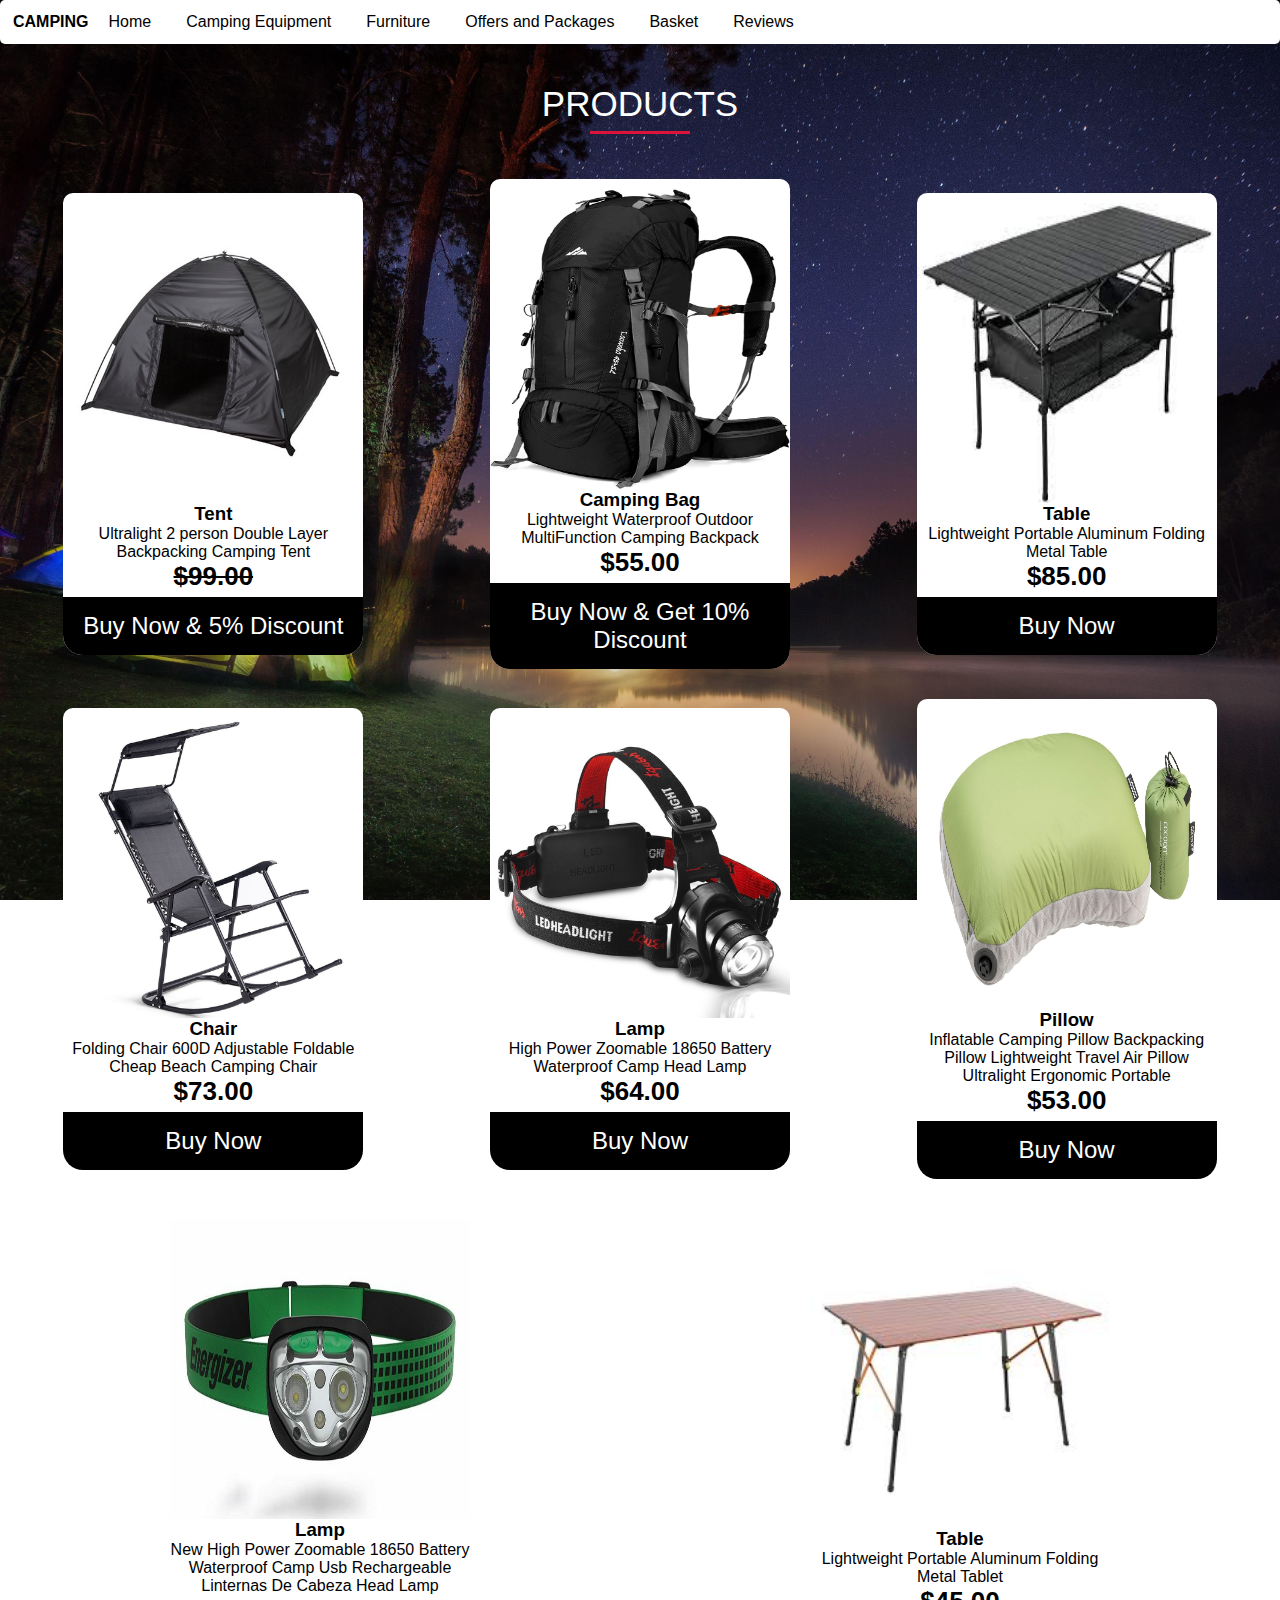
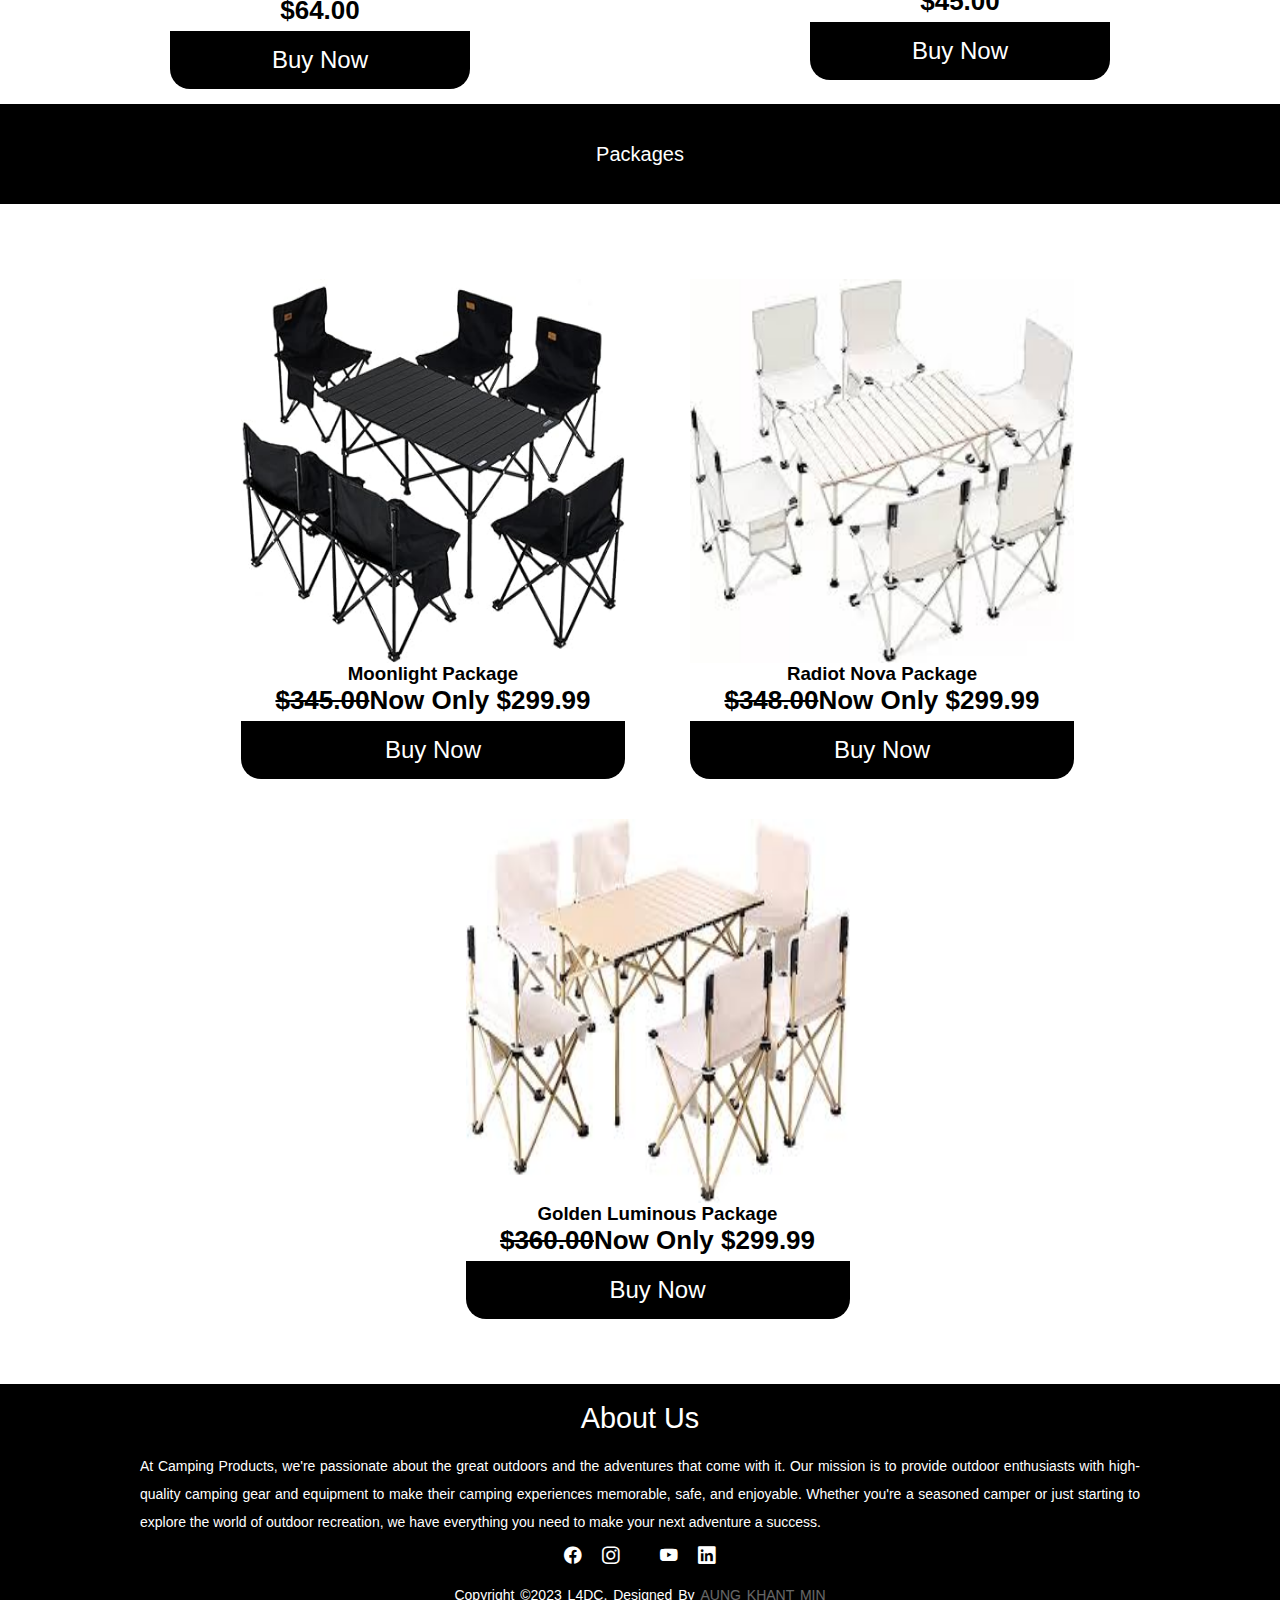
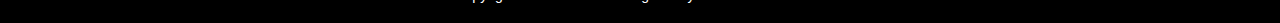
<file: offers.html>
<!DOCTYPE html>
<html lang="en">
<head>
    <meta charset="UTF-8">
    <meta name="viewport" content="width=device-width, initial-scale=1.0">
    <title>Camping In RCC</title>
    <link rel="stylesheet" href="StyleA.css">
    <link rel="stylesheet" href="https://cdnjs.cloudflare.com/ajax/libs/font-awesome/6.4.2/css/all.min.css" integrity="sha512-z3gLpd7yknf1YoNbCzqRKc4qyor8gaKU1qmn+CShxbuBusANI9QpRohGBreCFkKxLhei6S9CQXFEbbKuqLg0DA==" crossorigin="anonymous" referrerpolicy="no-referrer" >
    <link rel="stylesheet" href="https://cdn.jsdelivr.net/npm/bootstrap-icons@1.3.0/font/bootstrap-icons.css">
</head>
<body> 
<div class="catalog">
    <nav>    
        <ul>
            <li><b>CAMPING</b><i class="fa-solid fa-mountain-sun"></i></li>
            <li class="links"><a href="index.html">Home</a></li>
            <li class="links"><a href="CampingEquipment.html">Camping Equipment</a></li>
            <li class="links"><a href="furniture.html">Furniture</a></li>
            <li class="links"><a href="offers.html">Offers and Packages</a></li>
            <li class="links"><a href="basket2.html">Basket</a></li>
            <li class="links"><a href="reviews.html">Reviews</a></li>
        </ul>
     </nav>
</div> 
<div class="title1">
    <h1>PRODUCTS</h1>
</div>
<section class="offer">
    <div class="gallery">
        <div class="content1">
            <img src="Image/blatent.jpg" >
            <h3>Tent</h3>
            <p>Ultralight 2 person Double Layer Backpacking Camping Tent</p>
            <h5><s>$99.00</s> </h5>
            
            <a href="basket2.html"> <button class="buy-1">Buy Now & 5% Discount</button></a>
        </div>
        <div class="content1">
            <img src="Image/bagg1.jpg" >
            <h3>Camping Bag</h3>
            <p>Lightweight Waterproof Outdoor MultiFunction Camping Backpack</p>
            <h5>$55.00</h5>
    
            <a href="basket2.html"><button class="buy-1">Buy Now & Get 10% Discount</button></a>
    
        </div>
        <div class="content1">
            <img src="Image/roll1.jpg" >
            <h3>Table</h3>
            <p>Lightweight Portable Aluminum Folding Metal Table</p>
            <h5>$85.00</h5>
            
            <a href="basket2.html"><button class="buy-1">Buy Now</button></a>
        </div>
        <div class="content1">
            <img src="Image/chair1.jpg" >
            <h3>Chair</h3>
            <p>Folding Chair 600D Adjustable Foldable Cheap Beach Camping Chair</p>
            <h5>$73.00</h5>
         
            <a href="basket2.html"><button class="buy-1">Buy Now</button></a>
        </div>
        <div class="content1">
            <img src="Image/lamp3.jpg" >
            <h3>Lamp</h3>
            <p>High Power Zoomable 18650 Battery Waterproof Camp Head Lamp</p>
            <h5>$64.00</h5>
       
            <a href="basket2.html"><button class="buy-1">Buy Now</button></a>
        </div>
        <div class="content1">
            <img src="Image/pill2.jpg" >
            <h3>Pillow</h3>
            <p>Inflatable Camping Pillow Backpacking Pillow Lightweight Travel Air Pillow Ultralight Ergonomic Portable</p>
            <h5>$53.00</h5>
       
            <a href="basket2.html"><button class="buy-1">Buy Now</button></a>
        </div>
        <div class="content1">
            <img src="Image/lamp2.jpg" >
            <h3>Lamp</h3>
            <p>New High Power Zoomable 18650 Battery Waterproof Camp Usb Rechargeable Linternas De Cabeza Head Lamp</p>
            <h5>$64.00</h5>
       
            <a href="basket2.html"><button class="buy-1">Buy Now</button></a>
        </div>
        <div class="content1">
            <img src="Image/table2.jpg" >
            <h3>Table</h3>
            <p>Lightweight Portable Aluminum Folding Metal Tablet</p>
            <h5>$45.00</h5>
       
           <a href="basket2.html"> <button class="buy-1">Buy Now</button></a>
        </div>
    
    </div>
</section>
</section>
<div class="package-title">Packages</div>
<section class="package">
    <div class="season">
        <div class="content2">
            <embed src="Image/1setchair.jpg" >
            <h3>Moonlight Package</h3>
            <h5><s>$345.00</s>Now Only $299.99</h5>
   
           <a href="basket2.html"><button class="buy-2">Buy Now</button></a> 
        </div>
        <div class="content2">
            <embed src="Image/1setchair1.jpg" >
            <h3>Radiot Nova Package</h3>
            <h5><s>$348.00</s>Now Only $299.99</h5>
   
            <a href="basket2.html"><button class="buy-2">Buy Now</button></a>
        </div>
        <div class="content2">
            <embed src="Image/1setchair3.jpg" >
            <h3>Golden Luminous Package</h3>
            <h5><s>$360.00</s>Now Only $299.99</h5>
   
            <a href="basket2.html"><button class="buy-2">Buy Now</button></a>
        </div>
    </div>
</section>
<footer>
    <div class="footer-content">
        <h5>About Us</h5>
        <p>At Camping Products, we're passionate about the great outdoors and the adventures that come with it. Our mission is to provide outdoor enthusiasts with high-quality camping gear and equipment to make their camping experiences memorable, safe, and enjoyable. Whether you're a seasoned camper or just starting to explore the world of outdoor recreation, we have everything you need to make your next adventure a success.</p>
        <ul class="socials">
            <li><a href="https://www.facebook.com/login"><i class="bi bi-facebook"></i></a></li>
            <li><a href="https://www.instagram.com/accounts/login"><i class="bi bi-instagram"></i></a></li>
            <li><a href="https://twitter.com/login"><i class="fa-brands fa-x-twitter"></i></a></li>
            <li><a href="https://www.youtube.com/"><i class="bi bi-youtube"></i></a></li>
            <li><a href="https://www.linkedin.com/login"><i class="bi bi-linkedin"></i></a></li>
        </ul>
    </div>
    <div class="footer-buttom">
        <p>copyright &copy;2023 L4DC. designed by <span>Aung Khant Min</span></p>
    </div>
</footer>
</body>
</html>
</file>
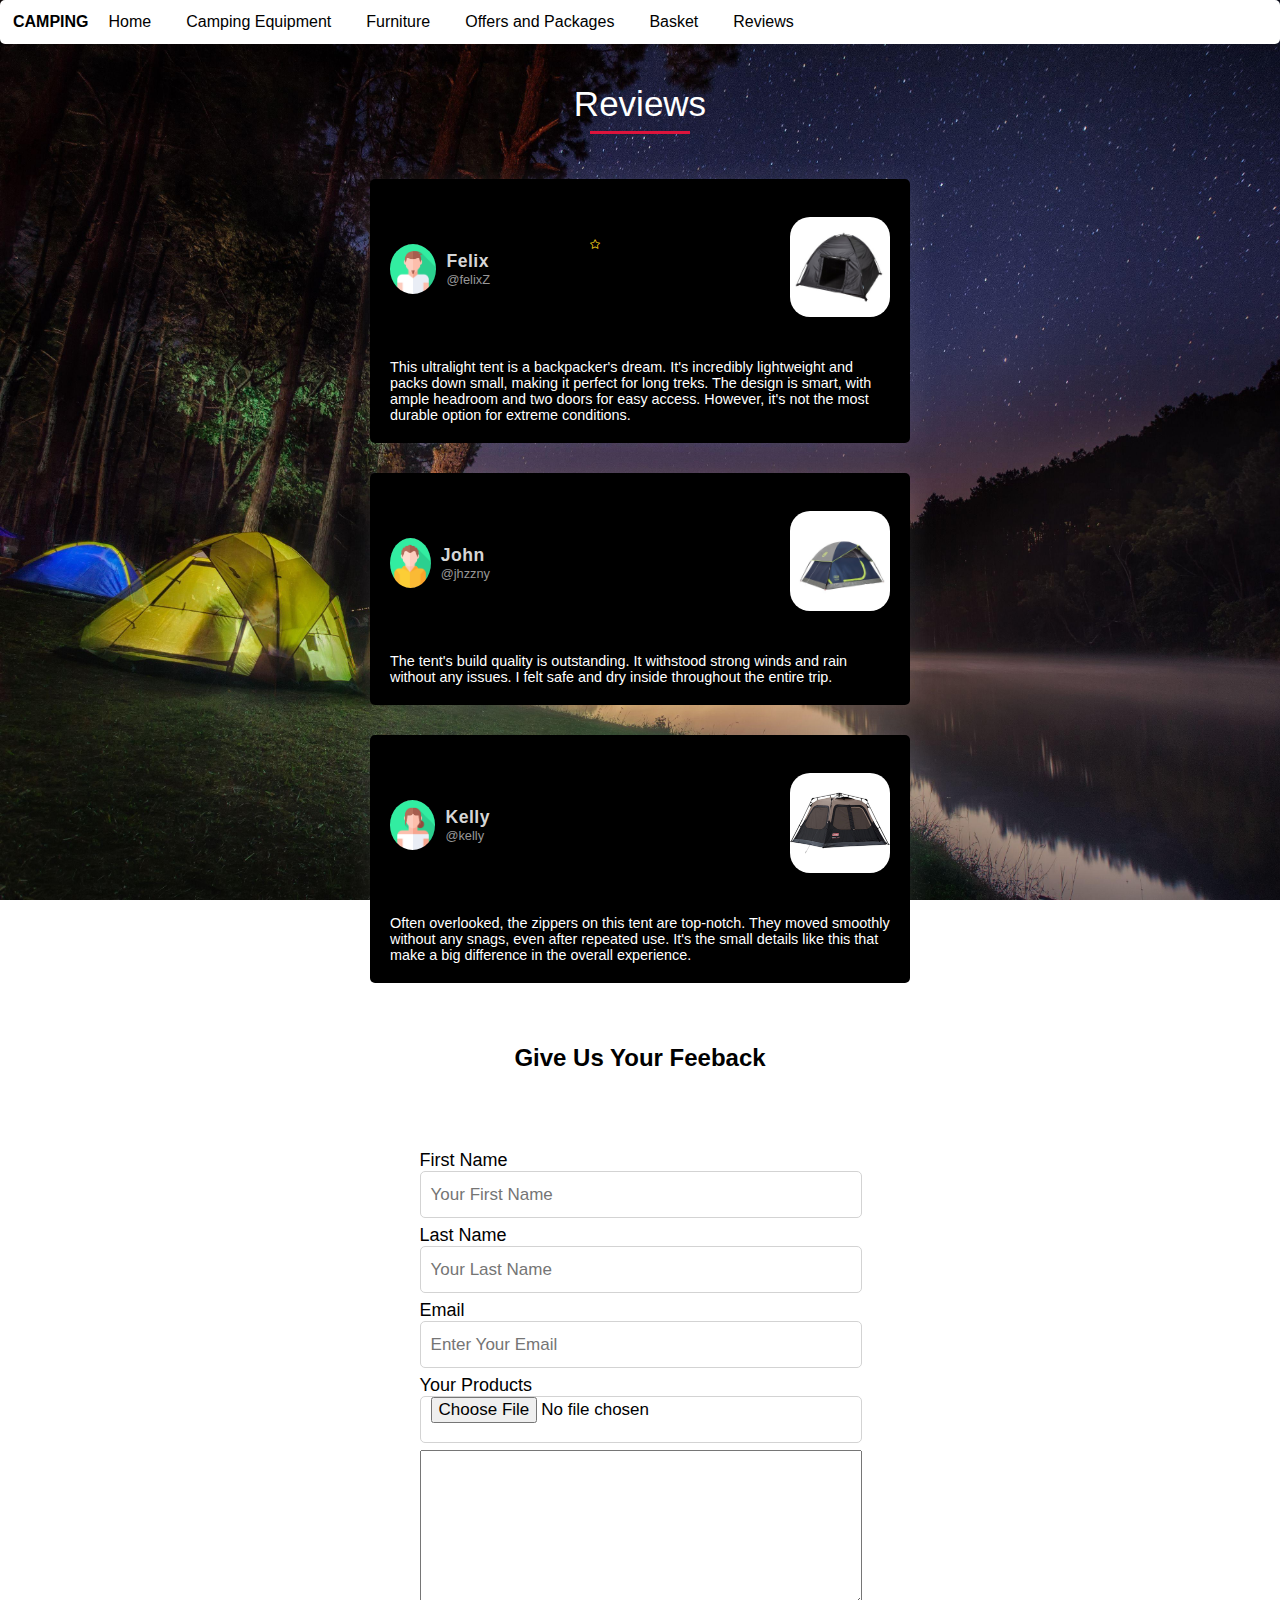
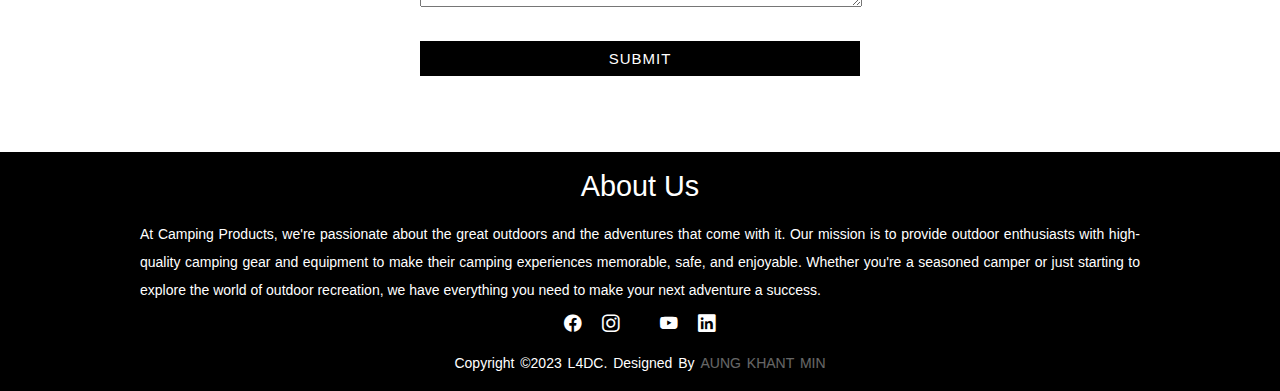
<file: reviews.html>
<!DOCTYPE html>
<html lang="en">
<head>
    <meta charset="UTF-8">
    <meta name="viewport" content="width=device-width, initial-scale=1.0">
    <title>Camping In RCC</title>
    <link rel="stylesheet" href="StyleA.css">
    <link rel="stylesheet" href="https://cdnjs.cloudflare.com/ajax/libs/font-awesome/6.4.2/css/all.min.css" integrity="sha512-z3gLpd7yknf1YoNbCzqRKc4qyor8gaKU1qmn+CShxbuBusANI9QpRohGBreCFkKxLhei6S9CQXFEbbKuqLg0DA==" crossorigin="anonymous" referrerpolicy="no-referrer">
    <link rel="stylesheet" href="https://cdn.jsdelivr.net/npm/bootstrap-icons@1.3.0/font/bootstrap-icons.css">
</head>
<body> 
<div class="catalog">
    <nav>    
        <ul>
            <li><b>CAMPING</b><i class="fa-solid fa-mountain-sun"></i></li>
            <li class="links"><a href="index.html">Home</a></li>
            <li class="links"><a href="CampingEquipment.html">Camping Equipment</a></li>
            <li class="links"><a href="furniture.html">Furniture</a></li>
            <li class="links"><a href="offers.html">Offers and Packages</a></li>
            <li class="links"><a href="basket2.html">Basket</a></li>
            <li class="links"><a href="reviews.html">Reviews</a></li>
        </ul>
     </nav>
</div> 
<section class="ReviewClient">
    <h1>Reviews</h1>
    <div class="testimonial-box-container">
        <div class="testimonial-box">
            <div class="box-top">
                <div class="profile">
                    <div class="profile-img">
                        <img src="Image/cartoon3.png" />
                    </div>
                    <div class="name-user">
                        <strong>Felix</strong>
                        <span>@felixZ</span>
                    </div>
                </div>
                <div class="reviews">
                    <i class="fas fa-star"></i>
                    <i class="fas fa-star"></i>
                    <i class="fas fa-star"></i>
                    <i class="fas fa-star"></i>
                    <i class="bi bi-star"></i>
                </div>
                <div class="img-box">
                    <img src="Image/blatent.jpg" >
                </div>
            </div>
            <div class="client-comment">
                <p>This ultralight tent is a backpacker's dream. It's incredibly lightweight and packs down small, making it perfect for long treks. The design is smart, with ample headroom and two doors for easy access. However, it's not the most durable option for extreme conditions.</p>
            </div>
        </div>
        <div class="testimonial-box-container">
            <div class="testimonial-box">
                <div class="box-top">
                    <div class="profile">
                        <div class="profile-img">
                            <img src="Image/cartoon4.png" />
                        </div>
                        <div class="name-user">
                            <strong>John</strong>
                            <span>@jhzzny</span>
                        </div>
                    </div>
                    <div class="reviews">
                        <i class="fas fa-star"></i>
                        <i class="fas fa-star"></i>
                        <i class="fas fa-star"></i>
                        <i class="fas fa-star"></i>
                        <i class="fas fa-star"></i>
                    </div>
                    <div class="img-box">
                        <img src="Image/tt4.jpg" >
                    </div>
                </div>
                <div class="client-comment">
                    <p>The tent's build quality is outstanding. It withstood strong winds and rain without any issues. I felt safe and dry inside throughout the entire trip.</p>
                </div>
            </div>
            <div class="testimonial-box-container">
                <div class="testimonial-box">
                    <div class="box-top">
                        <div class="profile">
                            <div class="profile-img">
                                <img src="Image/cartoon5.png" />
                            </div>
                            <div class="name-user">
                                <strong>Kelly</strong>
                                <span>@kelly</span>
                            </div>
                        </div>
                        <div class="reviews">
                            <i class="fas fa-star"></i>
                            <i class="fas fa-star"></i>
                            <i class="fas fa-star"></i>
                            <i class="fas fa-star"></i>
                            <i class="fas fa-star-half-stroke"></i>
                        </div>
                        <div class="img-box">
                            <img src="Image/ten.jpg" >
                        </div>
                    </div>
                    <div class="client-comment">
                        <p> Often overlooked, the zippers on this tent are top-notch. They moved smoothly without any snags, even after repeated use. It's the small details like this that make a big difference in the overall experience.</p>
                    </div>
                </div>
                </div>
            </div>
        </div>
        <br>
        <br>
</section>

<section class="rate">
    <div class="rate1">
    <form action="">
    <div class="header"><h2>Give Us Your Feeback</h2></div>
    <br>
    <div class="star-center">
        <div class="stars">
            <input type="radio" name="rate" id="five" value="5">
            <label for="five"><i class="fa-solid fa-star"></i></label>
            <input type="radio" name="rate" id="five" value="4">
            <label for="five"><i class="fa-solid fa-star"></i></label>
            <input type="radio" name="rate" id="five" value="3">
            <label for="five"><i class="fa-solid fa-star"></i></label>
            <input type="radio" name="rate" id="five" value="2">
            <label for="five"><i class="fa-solid fa-star"></i></label>
            <input type="radio" name="rate" id="five" value="1">
            <label for="five"><i class="fa-solid fa-star"></i></label>
        </div>
    </div>

                    <div class="data">
                        <label for="name">First Name</label>
                        <input type="text" placeholder="Your First Name" required>
                    </div>
                    <div class="data">
                        <label for="name">Last Name</label>
                        <input type="text" placeholder="Your Last Name" required>
                    </div>
                    <div class="data">
                        <label for="email">Email</label>
                        <input type="text" placeholder="Enter Your Email" required>
                    </div>
                    <div class="data">
                        <label for="search">Your Products</label>
                        <input type="File" placeholder="Choose Your Products" required>
                    </div>
                    <textarea name="description" id="" cols="30" rows="10"></textarea>
                       <div class="btn">
                        <div class="inner"></div>
                        <button type="submit">Submit</button></div>
                    </form>
                
                
</div>
</section>





<br>
<br>


    
<footer>
    <div class="footer-content">
        <h5>About Us</h5>
        <p>At Camping Products, we're passionate about the great outdoors and the adventures that come with it. Our mission is to provide outdoor enthusiasts with high-quality camping gear and equipment to make their camping experiences memorable, safe, and enjoyable. Whether you're a seasoned camper or just starting to explore the world of outdoor recreation, we have everything you need to make your next adventure a success.</p>
        <ul class="socials">
            <li><a href="https://www.facebook.com/login"><i class="bi bi-facebook"></i></a></li>
            <li><a href="https://www.instagram.com/accounts/login"><i class="bi bi-instagram"></i></a></li>
            <li><a href="https://twitter.com/login"><i class="fa-brands fa-x-twitter"></i></a></li>
            <li><a href="https://www.youtube.com/"><i class="bi bi-youtube"></i></a></li>
            <li><a href="https://www.linkedin.com/login"><i class="bi bi-linkedin"></i></a></li>
        </ul>
    </div>
    <div class="footer-buttom">
        <p>copyright &copy;2023 L4DC. designed by <span>Aung Khant Min</span></p>
    </div>
</footer>
    </body>
    </html>
</file>
<file: StyleA.css>
* {
  margin: 0;
  padding: 0;
  font-family: sans-serif;
}
body {
  background-image: url(Image/5.jpg);
  background-repeat: no-repeat;
  background-attachment: fixed;
  background-size: cover;
  display: flex;
  flex-direction: column;
}

.catalog {
  background-color: white;
  border-radius: 5px;
  box-shadow: black;
}
.catalog li b {
  color: rgb(0, 0, 0);
}
.catalog ul {
  list-style-type: none;
  display: flex;
  padding: 13px;
  margin-left: 200pxx;
  border-radius: 10px;
}
.catalog nav a {
  color: rgb(0, 0, 0);
}
.catalog li a {
  text-decoration: rgb(0, 0, 0);
  padding: 15px;
  box-shadow: 50px;
  margin-left: 5px;
  margin-top: 15px;
}
.catalog a:hover {
  border-radius: 10px;
  transition: 0.3s;
  color: rgb(255, 255, 255);
  background-color: rgb(0, 0, 0);
}
.box {
  width: 13%;
  min-width: 300px;
  height: 30px;
  display: flex;
  cursor: pointer;
  padding: 10px 20px;
  background: white;
  border-radius: 30px;
  align-items: center;
  margin-top: 20px;
  box-shadow: 0 10px 25px black;
}
.box:hover input {
  width: 300px;
}
.box input {
  width: 0;
  outline: none;
  border: none;
  font-weight: 500;
  transition: 0.8s;
  background: transparent;
}
.box a i {
  color: rgb(0, 0, 0);
  font-size: 18px;
}

.row {
  display: flex;
  border-radius: 20px;
  align-items: center;
  background-color: rgb(252, 252, 252);
  justify-content: space-between;
  margin: auto;
  padding: 20px;
  position: relative;
  width: 90%;
}
.row .img-box {
  width: 40%;
  min-width: 300px;
  position: relative;
}

.row .img-box embed {
  width: 100%;
  aspect-ratio: 1/1;
  object-fit: contain;
}

.row .textbox {
  width: 40%;
}
.show-btn {
  background: white;
  padding: 10px 20px;
  font-size: 20px;
  font-weight: 500;
  color: black;
  cursor: pointer;
  box-shadow: 0px 0px 10px black;
}
.center .show-btn,
.container2 {
  position: absolute;
  top: 30%;
  left: 50%;
  transform: translate(-50%, -50%);
  margin-bottom: 300px;
}
.center2 .show-btn,
.container2 {
  display: none;
}
input[type="checkbox"] {
  display: none;
}
.container2 {
  display: none;
  background: white;
  width: 350px;
  padding: 30px;
  box-shadow: 0 0 8px rgb(0, 0, 0);
}

#show:checked ~ .container2 {
  display: block;
}
#show:checked ~ .container2 .close-btn {
  position: absolute;
  right: 20px;
  top: 15px;
}
.container2 .close-btn {
  position: absolute;
  right: 20px;
  top: 100px;
  font-size: 18px;
  cursor: pointer;
}
.container2 .close-btn:hover {
  color: black;
}
.container2 .textbox {
  font-size: 30px;
  font-weight: 600;
  text-align: center;
}
.container2 form {
  margin-top: -20px;
}
.container2 form .data {
  height: 45px;
  width: 100%;
  margin: 40px 0;
}
form .data label {
  font-size: 18px;
}
.container2 form .data input:focus {
  border-color: black;
  border-bottom-width: 2px;
}
.container2 form .btn {
  margin: 30px 0;
  height: 35px;
  width: 100%;
  left: -100%;
  background: black;
}
.container2 form .btn .inner {
  height: 100%;
  width: 300%;
  position: absolute;
  left: -100%;
  z-index: 1;
  transition: all 0.4s;
  cursor: pointer;
}
.container2 form .forgot-pass {
  margin: -8px;
}
.container2 form .forgot-pass a {
  color: #3498db;
  text-decoration: none;
}
.container2 form .forgot-pass a:hover {
  text-decoration: underline;
}
.container2 form .btn button {
  height: 100%;
  width: 100%;
  background: none;
  border: none;
  color: white;
  font-size: 15px;
  font-weight: 500;
  text-transform: uppercase;
  letter-spacing: 1px;
  cursor: pointer;
}

.slideshow-container {
  width: 100%;
  height: 500px;
  overflow: hidden;
}
.slide {
  display: flex;
  animation: slide 15s infinite;
}

.slide img {
  width: 20%;
}
@keyframes slide {
  0% {
    transform: translateX(0);
  }
  25% {
    transform: translateX(25%);
  }
  50% {
    transform: translateX(50%);
  }
  75% {
    transform: translateX(100%);
  }
  100% {
    transform: translateX(0%);
  }
}

.additionalinfo {
  height: fit-content;
}
.location {
  display: flex;
  flex-wrap: wrap;
  justify-content: center;
  align-items: center;
  border-radius: 20px;
  height: fit-content;
}
.map,
.youtube {
  width: 600px;
}

.map iframe {
  width: 560px;
  height: 315px;
}
.youtube iframe {
  width: 560px;
  height: 315px;
}

.title1 h1 {
  font-weight: normal;
  font-size: 35px;
  position: relative;
  margin: 40px 0;
  color: rgb(255, 255, 255);
  border-radius: 10px;
  box-shadow: black 10px;
  text-align: center;
  cursor: pointer;
}
.title1 h1::before {
  content: "";
  position: absolute;
  width: 100px;
  height: 3px;
  background-color: crimson;
  bottom: -10px;
  left: 50%;
  transform: translate(-50%);
  animation: animate 4s linear infinite;
}
@keyframes animate {
  0% {
    width: 100px;
  }
  50% {
    width: 200px;
  }
  100% {
    width: 100px;
  }
}
.offer .gallery {
  display: flex;
  flex-wrap: wrap;
  width: 100%;
  justify-content: space-around;
  align-items: center;
}
.offer .gallery .content1 {
  width: 20%;
  margin: 15px;
  display: flex;
  flex-direction: column;
  text-align: center;
  border-radius: 10px 10px 20px 20px;
  cursor: pointer;
  padding-top: 10px;
  min-width: 300px;
  position: relative;
  transition: 0.4s;
  background: rgb(255, 255, 255);
}
.content1:hover {
  box-shadow: 0 3px 6px rgb(0, 0, 0), 0 3px 6px wheat;
  transform: translate(0px, -8px);
}
.content1 img {
  width: 100%;
  aspect-ratio: 1/1;
  text-align: center;
  margin: 0 auto;
  display: block;
}
.content1 p {
  text-align: center;
  color: black;
  padding-top: 0 8px;
}
.content1 h5 {
  font-size: 26px;
}
.content1 button {
  text-align: center;
  font-size: 24px;
  color: rgb(255, 255, 255);
  width: 100%;
  padding: 15px;
  border: 0;
  outline: none;
  cursor: pointer;
  margin-top: 5px;
  border-bottom-right-radius: 20px;
  border-bottom-left-radius: 20px;
}
.buy-1 {
  background: black;
}
/* footer Css */
footer {
  background-color: black;
  height: auto;
  width: 100;
  font-family: "Open Sans";
  padding-top: 10px;
  color: white;
  align-items: center;
}
.footer-content {
  display: flex;
  align-items: center;
  justify-content: center;
  flex-direction: column;
  text-align: center;
}
.footer-content h5 {
  font-size: 1.8rem;
  font-weight: 400;
  text-transform: capitalize;
  line-height: 3rem;
}
.footer-content p {
  max-width: 1000px;
  margin: 10px auto;
  line-height: 28px;
  font-size: 14px;
  justify-content: center;
  text-align: justify;
}
.footer-content .socials {
  list-style: none;
  display: flex;
  align-items: center;
  justify-content: center;
  margin: 1rem 0 3 rem 0;
}
.footer-content .socials li {
  margin: 0 10px;
}
.footer-content .socials a {
  text-decoration: none;
  color: white;
}
.footer-content .socials a i {
  font-size: 1.1rem;
  transition: color 0.4s ease;
}
.footer-content .socials a:hover i {
  color: aqua;
}
.footer-buttom {
  background: black;
  width: 100%;
  padding: 20px 0;
  text-align: center;
}
.footer-buttom p {
  font-size: 14px;
  word-spacing: 2px;
  text-transform: capitalize;
}
.footer-buttom span {
  text-transform: uppercase;
  opacity: 0.4;
  font-weight: 200;
}
/* CampingEquipment & furniture embed */
.emb {
  display: flex;
  border-radius: 20px;
  align-items: center;
  background-color: rgb(252, 252, 252);
  margin: auto;
  padding: 20px;
  width: 300px;
}

.emb embed {
  width: 100%;
  height: 100%;
  object-fit: contain;
}

/* Camping Equipment Css & Furniture */
.jackimg .container99 {
  width: 100%;
}
.jackimg .container99 h1 {
  font-weight: normal;
  font-size: 35px;
  position: relative;
  margin: 40px 0;
  border-radius: 10px;
  text-align: center;
  color: white;
}
.jackimg .container99 h1::before {
  content: "";
  position: absolute;
  width: 100px;
  height: 3px;
  background-color: crimson;
  bottom: -10px;
  left: 50%;
  transform: translate(-50%);
  animation: animate 4s linear infinite;
}
@keyframes animate {
  0% {
    width: 100px;
  }
  50% {
    width: 200px;
  }
  100% {
    width: 100px;
  }
}

.jackimg .container99 label {
  display: inline-block;
  height: 100%;
  margin: 0 10px;
  line-height: 60px;
  font-size: 17px;
  color: grey;
  cursor: pointer;
  transition: color 0.5s;
}
.jackimg .container99 label:hover {
  color: black;
}
.jackimg .photo-gallery {
  width: 90%;
  margin: auto;
  display: flex;
  flex-wrap: wrap;
  justify-content: space-around;
}
.jackimg .photo-gallery .pic {
  position: relative;
  height: 230px;
  box-shadow: 3px 3px 5px rgb(30, 40, 72);
  cursor: pointer;
  transition: 0.5s;
  min-width: 300px;
  margin-bottom: 20px;
}

.jackimg .photo-gallery .pic img {
  width: 100%;
  height: 100%;
  border-radius: 10px;
  transition: 0.5s;
}
.jackimg .photo-gallery .pic::before {
  content: "Buy Now With Special Price";
  position: absolute;
  font-size: 25px;
  font-weight: bold;
  width: 100%;
  top: 50%;
  left: 50%;
  transform: translate(-50%, -50%);
  color: whitesmoke;
  margin-top: -100px;
  text-align: center;
  opacity: 0;
  transition: 0.3s;
  transition-delay: 0.2s;
  z-index: 1;
}
.jackimg .photo-gallery .pic::after {
  content: "";
  position: absolute;
  bottom: 0;
  left: 0;
  border-radius: 10px;
  background-color: rgba(0, 0, 0, 0.4);
  width: 100%;
  height: 0;
  transition: 0.3s;
}
.jackimg .photo-gallery .pic:hover::after {
  height: 100%;
}
.jackimg .photo-gallery .pic:hover::before {
  margin-top: 0;
  opacity: 1;
}

/* offers and packages */

.package-title {
  background: #000;
  color: #fff;
  width: 100%;
  height: 100px;
  text-align: center;
  line-height: 100px;
  font-size: 20px;
}
.package .season {
  display: flex;
  flex-wrap: wrap;
  width: 100%;
  justify-content: center;
  align-items: center;
  margin: 50px 0;
}
.package .season .content2 {
  width: 30%;
  margin: 15px;
  box-sizing: border-box;
  float: left;
  text-align: center;
  border-radius: 20px;
  cursor: pointer;
  padding-top: 10px;
  transition: 0.4s;
  background: rgb(255, 255, 255);
  margin-left: 50px;
  position: relative;
  min-width: 300px;
}
.content2:hover {
  box-shadow: 0 3px 6px rgb(0, 0, 0), 0 3px 6px wheat;
  transform: translate(0px, -8px);
}
.content2 embed {
  max-width: 400px;
  width: 100%;
  aspect-ratio: 1/1;
  text-align: center;
  margin: 0 auto;
  display: block;
}
.content2 h5 {
  font-size: 26px;
}
.content2 button {
  text-align: center;
  font-size: 24px;
  color: rgb(255, 255, 255);
  width: 100%;
  padding: 15px;
  border: 0;
  outline: none;
  cursor: pointer;
  margin-top: 5px;
  border-bottom-right-radius: 20px;
  border-bottom-left-radius: 20px;
}
.buy-2 {
  background: black;
}
/* Reviews.CSS */
.ReviewClient h1 {
  font-weight: normal;
  font-size: 35px;
  position: relative;
  margin: 40px 0;
  color: rgb(255, 255, 255);
  border-radius: 10px;
  box-shadow: black 10px;
  text-align: center;
  cursor: pointer;
}
.ReviewClient h1::before {
  content: "";
  position: absolute;
  width: 100px;
  height: 3px;
  background-color: crimson;
  bottom: -10px;
  left: 50%;
  transform: translate(-50%);
  animation: animate 4s linear infinite;
}
@keyframes animate {
  0% {
    width: 50px;
  }
  50% {
    width: 100px;
  }
  100% {
    width: 50px;
  }
}
.testimonial-box-container {
  display: flex;
  justify-content: center;
  align-items: center;
  flex-wrap: wrap;
  width: 100%;
  height: 100%;
}
.testimonial-box {
  width: 500px;
  box-shadow: 2px 2px 30px rgba(255, 255, 255, 0.1);
  background-color: #000000;
  padding: 20px;
  margin: 15px;
  cursor: pointer;
  color: white;
  border-radius: 5px;
}
.profile-img {
  width: 50px;
  height: 50px;
  border-radius: 50%;
  overflow: hidden;
  margin-right: 10px;
}
.profile-img img {
  width: 100%;
  height: 100%;
  object-fit: cover;
  object-position: center;
}
.testimonial-box-container .box-top .profile,
.reviews,
.img-box img {
  width: 100px;
  height: 100px;
  border-radius: 20px;
}
.profile {
  display: flex;
  align-items: center;
}
.name-user {
  display: flex;
  flex-direction: column;
}
.name-user strong {
  color: #d6d6d6;
  font-size: 1.1rem;
  letter-spacing: 0.5px;
}
.name-user span {
  color: #979797;
  font-size: 0.8rem;
}
.reviews {
  color: #f9d71c;
  font-size: 10px;
  margin-top: 40px;
}
.box-top {
  display: flex;
  justify-content: space-between;
  align-items: center;
  margin-bottom: 20px;
}
.client-comment p {
  font-size: 0.9rem;
  color: #ffffff;
}
.testimonial-box:hover {
  transform: translateY(-10px);
  transition: all ease 0.3s;
}

@media (max-width: 1060px) {
  .testimonial-box {
    width: 45%;
    padding: 10px;
  }
}
@media (max-width: 900px) {
  .row {
    flex-direction: column;
  }
  .row .textbox {
    width: 90%;
  }
}
@media (max-width: 790px) {
  .testimonial-box {
    width: 100%;
  }
  .testimonial-heading h1 {
    font-size: 1.4rem;
  }
}
@media (max-width: 340px) {
  .box-top {
    flex-wrap: wrap;
    margin-bottom: 10px;
  }
  .reviews {
    margin-top: 10px;
  }
}
@media (max-width: 860px) {
  .catalog nav ul {
    flex-direction: column;
    justify-content: center;
    align-items: center;
  }
}

/* basket CSS */
.wrapper {
  max-width: 1000px;
  margin: 0 auto;
}
.wrapper h1 {
  font-weight: normal;
  font-size: 35px;
  position: relative;
  margin: 40px 0;
  color: rgb(255, 255, 255);
  border-radius: 10px;
  box-shadow: black 10px;
  text-align: center;
  cursor: pointer;
}
.wrapper h1::before {
  content: "";
  position: absolute;
  width: 100px;
  height: 3px;
  background-color: crimson;
  bottom: -10px;
  left: 50%;
  transform: translate(-50%);
  animation: animate 4s linear infinite;
}
@keyframes animate {
  0% {
    width: 100px;
  }
  50% {
    width: 200px;
  }
  100% {
    width: 100px;
  }
}
.wrapper .project {
  display: flex;
}
.wrapper .project .shop {
  flex: 75%;
}
.wrapper .project .shop img {
  width: 200px;
  height: 200px;
  object-fit: cover;
}
.wrapper .project .shop .shop-box {
  display: flex;
  width: 100%;
  height: 200px;
  overflow: hidden;
  margin-bottom: 20px;
  background: white;
  transition: all 0.6s ease;
}
.wrapper .project .shop .shop-box:hover {
  transform: scale(1.02);
}
.wrapper .project .shop .shop-box .content2 {
  padding: 20px;
  position: relative;
  width: 100%;
  box-shadow: none;
}
.wrapper .project .shop .shop-box .content2 h3 {
  margin-bottom: 30px;
}
.content2 h4 {
  margin-bottom: 50px;
}
.wrapper .project .shop .btn-area {
  position: absolute;
  bottom: 20px;
  right: 20px;
  padding: 10px 25px;
  background-color: rgb(0, 0, 0);
  cursor: pointer;
  color: white;
  font-weight: 600;
}
.wrapper .project .shop .btn-area:hover {
  background-color: #76bfb6;
  color: white;
}
.wrapper .unit input {
  width: 50px;
  padding: 8px;
  text-align: center;
}
.wrapper .project .shop .btn-area {
  margin-right: 5px;
}
.wrapper .right-bar {
  flex: 25%;
  padding: 20px;
  height: 400px;
  border-radius: 5px;
  background: rgb(255, 255, 255);
  box-shadow: black;
  margin-bottom: 20px;
}
.wrapper .right-bar hr {
  margin-bottom: 25px;
}
.wrapper .right-bar p {
  display: flex;
  justify-content: space-between;
  margin-bottom: 30px;
  font-size: 20px;
}
.wrapper .right-bar a {
  background-color: #000000;
  color: white;
  text-decoration: none;
  display: block;
  text-align: center;
  height: 40px;
  line-height: 40px;
  font-weight: 900;
}
.wrapper .right-bar i {
  margin-right: 15px;
}
.wrapper .right-bar a:hover {
  background-color: #76bfb6;
}

/* nlh test */
.popup {
  position: fixed;
  top: 0;
  left: 0;
  right: 0;
  bottom: 0;
  background: rgba(0, 0, 0, 0.7);
  z-index: 100;
  visibility: hidden;
  opacity: 0;
}
.popup .content {
  position: absolute;
  top: 50%;
  left: 50%;
  transform: translate(-50%, -50%);
  width: 400px;
  height: 400px;
  background: #fff;
}
.popup .content .close-btn i {
  font-size: 24px;
  font-weight: bold;
  cursor: pointer;
  text-decoration: none;
  color: black;
}
.popup .content #close:active {
  visibility: hidden;
  opacity: 0;
}

.popup:target {
  visibility: visible;
  opacity: 1;
}
.popup .show-btn {
  background: white;
  padding: 10px 20px;
  font-size: 20px;
  font-weight: 500;
  color: black;
  cursor: pointer;
  box-shadow: 0px 0px 10px black;
}
.popup .header {
  text-align: center;
  font-weight: 300;
}
.popup .data {
  height: 45px;
  width: 90%;
  margin: 30px 0;
}
.popup .data label {
  font-size: 18px;
}
.popup .data input {
  height: 100%;
  width: 100%;
  padding-left: 10px;
  font-size: 17px;
  border: 1px solid lightgray;
  border-radius: 5px;
}
.popup .btn {
  margin: 30px 0;
  height: 35px;
  width: 100%;
  left: -100%;
  background: black;
  align-items: center;
  text-align: center;
}
.popup .inner {
  height: 100%;
  width: 300%;
  position: absolute;
  left: -100%;
  z-index: 1;
  transition: all 0.4s;
  cursor: pointer;
  font-family: "Lucida Sans", "Lucida Sans Regular", "Lucida Grande",
    "Lucida Sans Unicode", Geneva, Verdana, sans-serif;
}
.popup .btn button {
  height: 100%;
  width: 100%;
  background: none;
  border: none;
  color: white;
  font-size: 15px;
  font-weight: 500;
  text-transform: uppercase;
  letter-spacing: 1px;
  cursor: pointer;
  box-shadow: #ffffff;
}
/* Rating */

.star-center .stars {
  height: 30px;
  width: 300px;
  text-align: center;
  align-items: center;
  margin: auto;
}
.star-center .stars input {
  display: none;
}
.star-center .stars label {
  font-size: 30px;
}
.stars input:checked ~ label {
  color: gold;
}
.star-center .stars i:hover {
  color: gold;
}

.rate {
  display: flex;
  justify-content: center;
  align-items: center;
}
.rate1 {
  max-width: 500px;
  background: #fff;
  padding: 10px;
}
.rate1 form {
  width: 100%;
}
.rate .header {
  text-align: center;
  font-weight: 300;
}
.rate .data {
  height: 45px;
  margin: 30px 0;
}
.rate .data label {
  font-size: 18px;
}
.rate .data input {
  height: 100%;
  width: 100%;
  font-size: 17px;
  border: 1px solid lightgray;
  border-radius: 5px;
  text-indent: 10px;
}
.rate textarea {
  width: 100%;
  height: 155px;
  margin: auto;
  justify-content: space-between;
}
.rate .btn {
  margin: 30px 0;
  height: 35px;
  width: 100%;
  left: -100%;
  background: black;
  align-items: center;
  text-align: center;
}
.rate .inner {
  width: 300%;
  left: -100%;
  z-index: 1;
  transition: all 0.4s;
  cursor: pointer;
}

.rate .btn button {
  height: 100%;
  width: 100%;
  background: none;
  border: none;
  color: white;
  font-size: 15px;
  font-weight: 500;
  text-transform: uppercase;
  letter-spacing: 1px;
  cursor: pointer;
}
</file>
